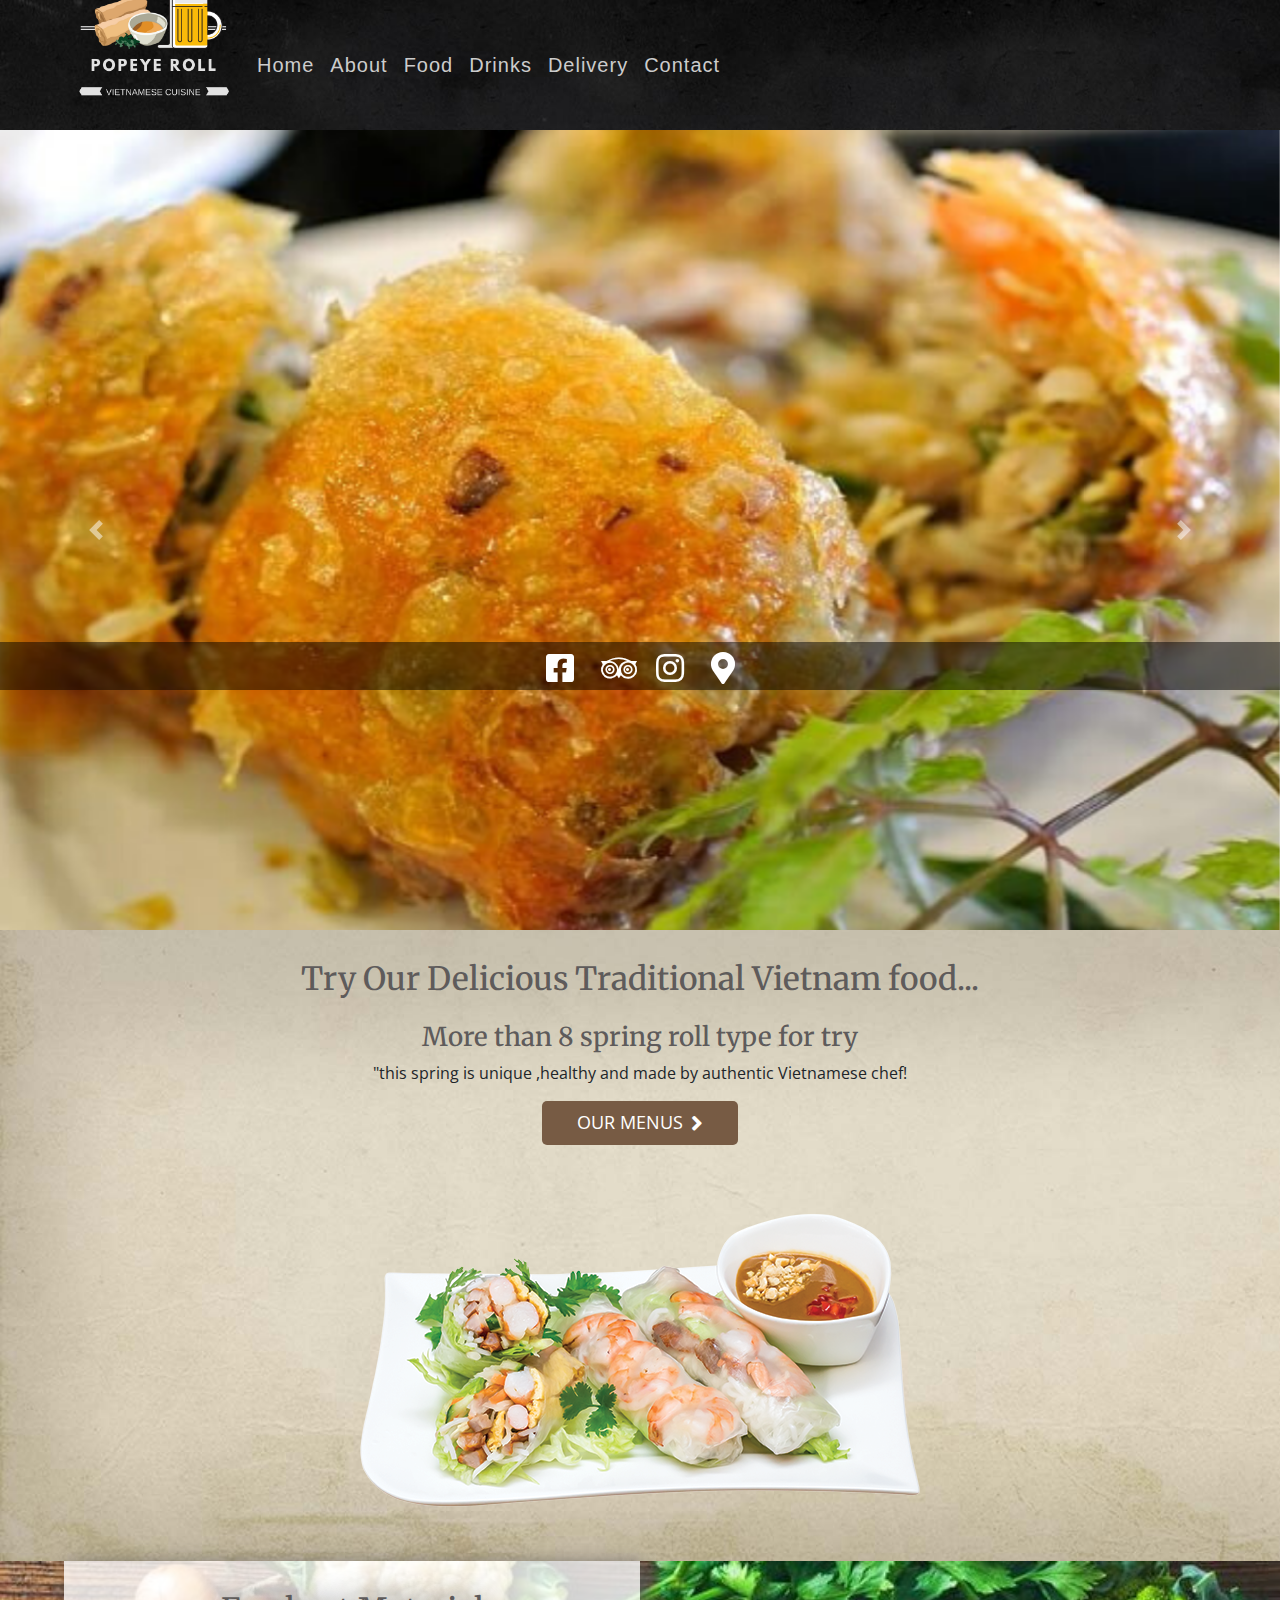
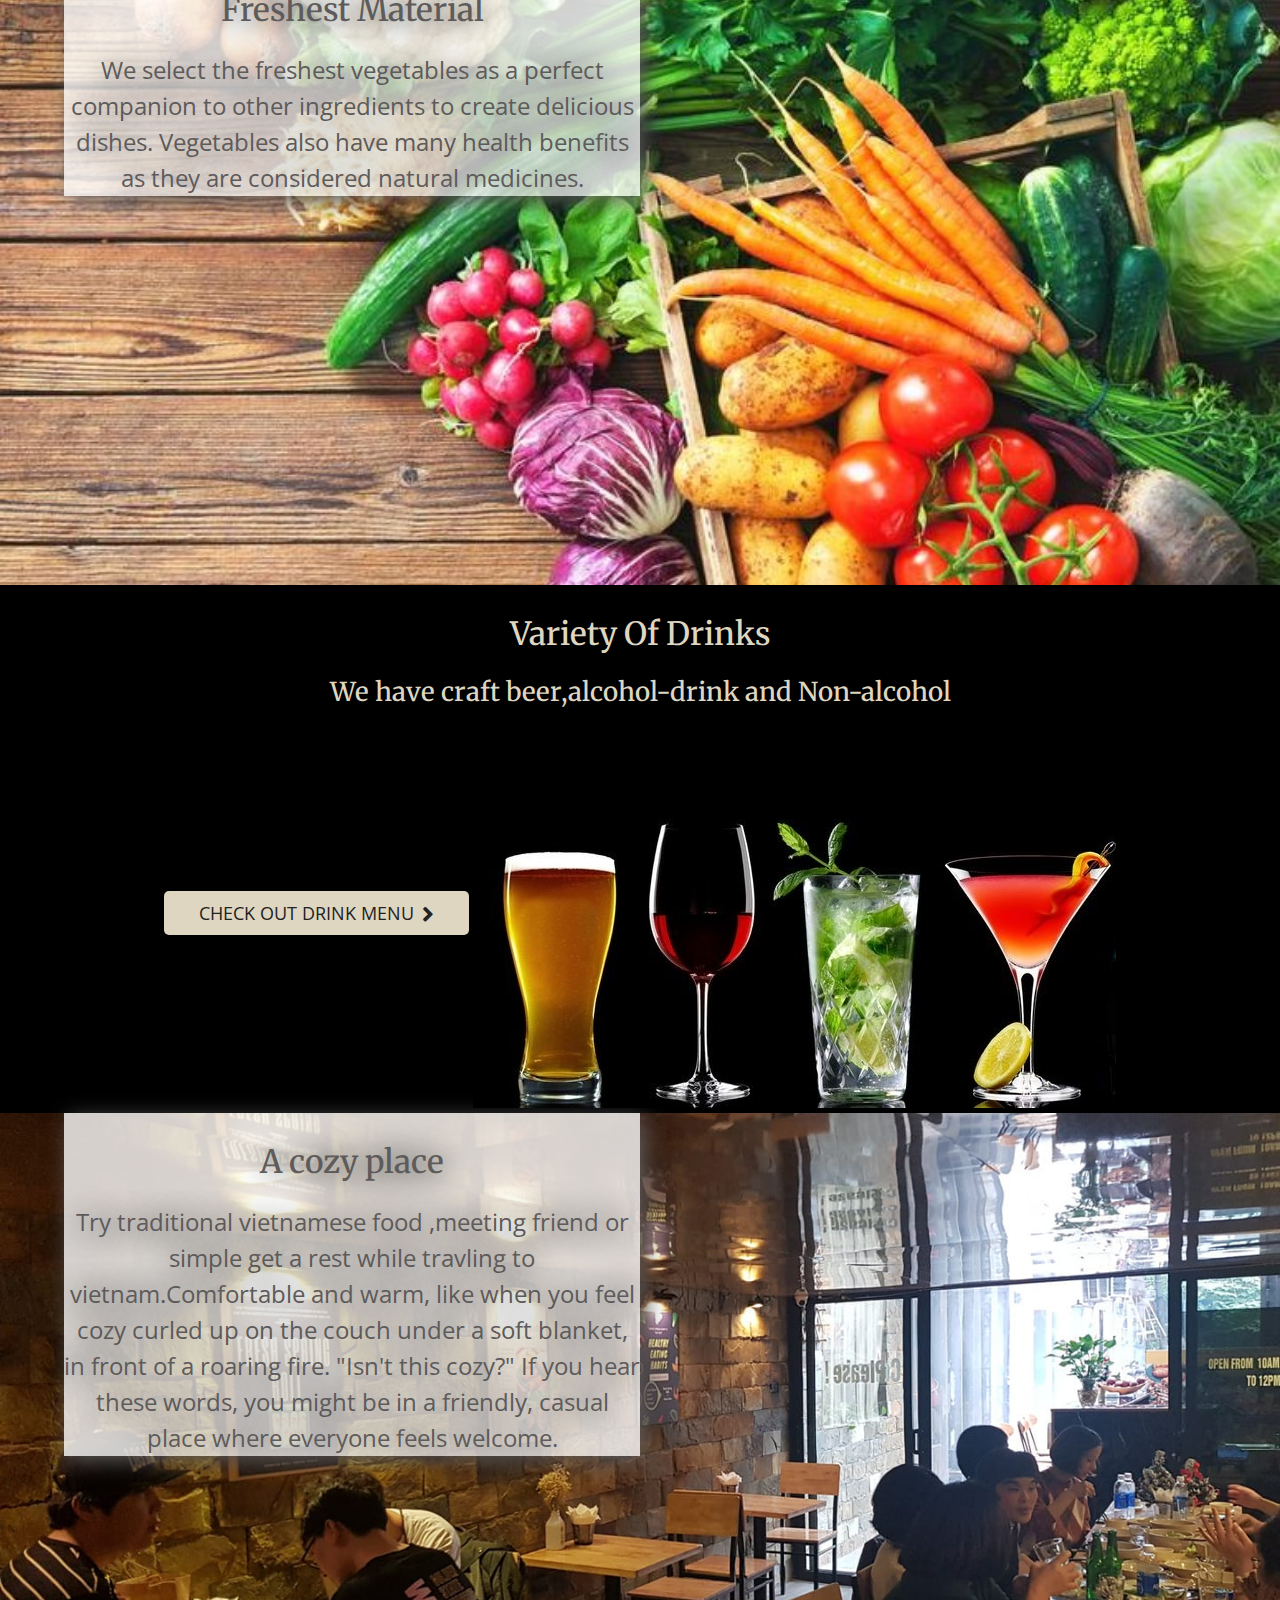
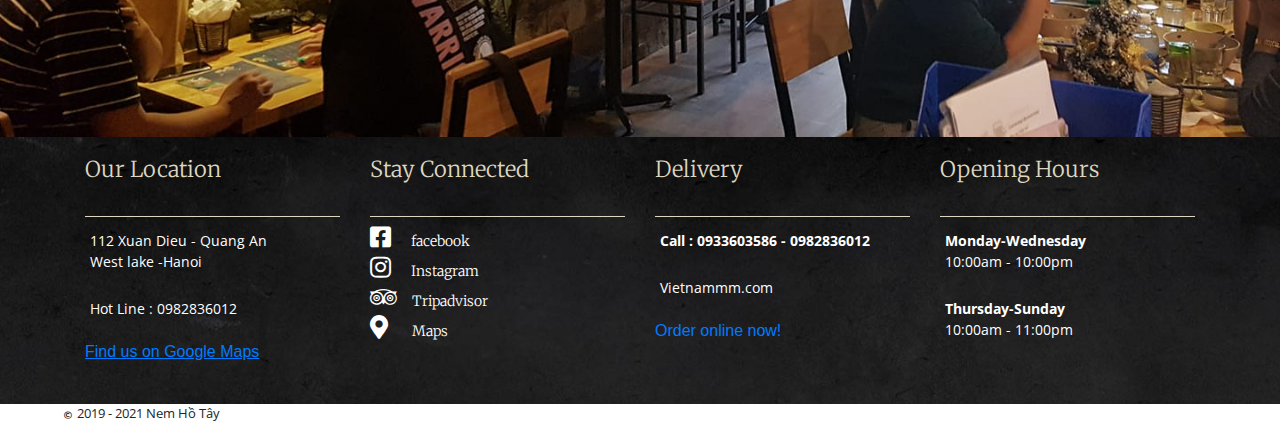
<file: index.html>
<!-- DOCTYPE html-->
<html lang="en">
<head>
	<meta name="google-site-verification" content="MWLO69fw_hc2rdhqlK9xOk3AWSSnJpnC4O8jDIyH-9U">
	<title>Popeye Roll Vietnam</title>
    <meta name="google-site-verification" content="MWLO69fw_hc2rdhqlK9xOk3AWSSnJpnC4O8jDIyH-9U">
    <link rel="icon" href="favicon.ico" type="image/x-icon">
    <link href="style/css/all.css" rel="stylesheet" type="text/css">
    <meta charset="utf-8">
    <link href="https://fonts.googleapis.com/css?family=Merriweather&display=swap" rel="stylesheet">
    <link href="https://fonts.googleapis.com/css?family=Open+Sans&display=swap" rel="stylesheet">
    <meta name="viewport" content="width=device-width, initial-scale=1, shrink-to-fit=no">
    <link href="style/indexstyle.css" type="text/css" rel="stylesheet">
    <link href="https://stackpath.bootstrapcdn.com/font-awesome/4.7.0/css/font-awesome.min.css" rel="stylesheet" integrity="sha384-wvfXpqpZZVQGK6TAh5PVlGOfQNHSoD2xbE+QkPxCAFlNEevoEH3Sl0sibVcOQVnN" crossorigin="anonymous">
    <link rel="stylesheet" href="https://stackpath.bootstrapcdn.com/bootstrap/4.3.1/css/bootstrap.min.css" integrity="sha384-ggOyR0iXCbMQv3Xipma34MD+dH/1fQ784/j6cY/iJTQUOhcWr7x9JvoRxT2MZw1T" crossorigin="anonymous">
    
</head>   
<body>
    <!-- Navigation -->  
<nav class="navbar navbar-expand-md navbar-light bg-light sticky-top">
    <div class="container-fluid navbarcontent">
        <a  class = "navbar-branch mx-auto" href="#">
            <img src ="image/logo/lon.png" height ="150" >
        </a>
        <button class="navbar-toggler" type="button" data-toggle="collapse" data-target="#navbarTogglerDemo02" aria-controls="navbarTogglerDemo02" aria-    expanded="false" aria-label="Toggle navigation">
        <span class="navbar-toggler-icon my-toggler"></span>
        </button>
        <div class="collapse navbar-collapse" id="navbarTogglerDemo02">
    <ul class="navbar-nav mr-auto mt-2 mt-lg-0">
      <li class="nav-item active">
        <a class="nav-link" href="index.html">Home<span class="sr-only">(current)</span></a>
      </li>
        
      <li class="nav-item">
        <a class="nav-link" href="about.html">About</a>
      </li>
        
      <li class="nav-item">
        <a class="nav-link" href="foodmenu.html" >Food</a>
      </li>
        
      <li class="nav-item">
            <a class="nav-link" href="drinkmenu.html" >Drinks</a>
      </li>
        
        <li class="nav-item">
            <a class="nav-link" href="delivery.html">Delivery</a>
        </li>
        
        <li class="nav-item">
            <a class="nav-link" href="contact.html">Contact</a>
        </li>
        
    </ul>
  </div>
    </div>
    <!-- colapse menu -->
    
</nav>  
<div id="carouselBanner" class="carousel slide" data-ride="carousel">
  
  <div class="carousel-inner" >
    <div class="carousel-item active" data-interval="3000">
      <img src="image/banner/2.png" class="d-block w-100 " alt="...">
      <div class="carousel-caption">
      </div>
    </div>
      
    <div class="carousel-item" data-interval="3000">
      <img src="image/banner/1.png" class="d-block w-100" alt="...">
      <div class="carousel-caption">
      </div>
    </div>
      
    <div class="carousel-item" data-interval="3000">
      <img src="image/banner/3.png" class="d-block w-100" alt="...">
      <div class="carousel-caption">
      </div>
    </div>  
      
    <div id="socialcontact">
        <div class="icon">
            <a href ="https://www.facebook.com/PopeyeRoll.112XuanDieu/"><i class="fab fa-facebook-square " style="font-size: 2em;"></i></a>
            <a href ="https://www.tripadvisor.com/Restaurant_Review-g293924-d19501771-Reviews-Popeye_Roll-Hanoi.html?m=19905"> <i class="fab fa-tripadvisor" style="font-size: 2em;"></i></a>
            <a href ="https://www.instagram.com/popeyerollvn/"> <i class="fab fa-instagram" style="font-size: 2em;"></i></a>
            <a href ="https://www.google.com/maps/place/Popeye+Roll+Vietnam+-+Vietnamese+cuisine/@21.0140435,105.8353603,12.25z/data=!4m12!1m6!3m5!1s0x3135abc3d44eacdf:0x5c812feb0c83770f!2sPopeye+Roll+Vietnam+-+Vietnamese+cuisine!8m2!3d21.0628319!4d105.8295088!3m4!1s0x3135abc3d44eacdf:0x5c812feb0c83770f!8m2!3d21.0628319!4d105.8295088?hl=vi-VN">  <i class="fas fa-map-marker-alt" style="font-size: 2em;"></i></a>
        </div>
</div>  
  </div>
    
  <a class="carousel-control-prev" href="#carouselBanner" role="button" data-slide="prev">
    <span class="carousel-control-prev-icon" aria-hidden="true"></span>
    <span class="sr-only">Previous</span>
  </a>
  <a class="carousel-control-next" href="#carouselBanner" role="button" data-slide="next">
    <span class="carousel-control-next-icon" aria-hidden="true"></span>
    <span class="sr-only">Next</span>
  </a>
    
</div>
    <!-- Jumbotron -->
<div class ="menu">
    
    <div class ="menu-content">
        <h2 class="colordark">Try Our Delicious Traditional Vietnam food...</h2>
        <div class ="block-text">
            <h3 class="colordark">More than 8 spring roll type for try</h3>
            <p>"this spring is unique ,healthy and made by authentic Vietnamese chef!</p>
            <p>
                <a href ="foodmenu.html" class="menubutton">OUR MENUS<i class="fas fa-angle-right fa-lg ml-2"></i></a>
            </p>
        </div>
            <img src="image/food/3.png" class="img-fluid" alt="Responsive image">
        </div>
     
</div>   
<div class ="freshveg">
    <div class="freshveg-content">
    <div class="content-box veg">
        <h2>Freshest Material</h2>
        <p>We select the freshest vegetables as a perfect companion to other ingredients to create delicious dishes. Vegetables also have many health benefits as they are considered natural medicines.</p>
    </div>
    </div>
</div>   
<div class ="bar">
<div class="bar-content">
        <h2>Variety Of Drinks</h2>
        <h3>We have craft beer,alcohol-drink and Non-alcohol</h3>
        <p></p>
    <a href="drinkmenu.html" class="drinkbutton">Check Out Drink Menu<i class="fas fa-angle-right fa-lg ml-2"></i></a>
        <img src="image/drink/c1540987169.jpg" class="img-fluid" alt="Responsive image" >
    </div>
</div>
<div class ="cozy">
    <div class="cozy-content">
        <div class="content-box">
            <h2>A cozy place </h2>
            <p>Try traditional vietnamese food ,meeting friend or simple get a rest while travling to vietnam.Comfortable and warm, like when you feel cozy curled up on the couch under a soft blanket, in front of a roaring fire. "Isn't this cozy?" If you hear these words, you might be in a friendly, casual place where everyone feels welcome.</p>
        </div>
    </div>
</div>     
    <!--footer -->
<footer>
<div class="container">
  <div class="row">
    <div class="col">
        <h4>Our Location</h4>
        <p>112 Xuan Dieu - Quang An <br> West lake -Hanoi</p>
        <p>Hot Line : 0982836012</p>
        
        <a href ="https://www.google.com/maps/place/Popeye+Roll+Vietnam+-+Vietnamese+cuisine/@21.0140435,105.8353603,12.25z/data=!4m12!1m6!3m5!1s0x3135abc3d44eacdf:0x5c812feb0c83770f!2sPopeye+Roll+Vietnam+-+Vietnamese+cuisine!8m2!3d21.0628319!4d105.8295088!3m4!1s0x3135abc3d44eacdf:0x5c812feb0c83770f!8m2!3d21.0628319!4d105.8295088?hl=vi-VN" class="link">Find us on Google Maps</a>
    </div>
      
    <div class="col">
        <h4>Stay Connected</h4>
        
        <div class="icon">
        
            <a href="https://www.facebook.com/PopeyeRoll.112XuanDieu/"><i class="fab fa-facebook-square" style="font-size: 1em;"><span style="font-size: 14px;margin-left: 20px;">facebook</span></i></a>
            <a href="https://www.instagram.com/popeyerollvn/"><i class="fab fa-instagram" style="font-size: 1em;"><span style="font-size: 14px;margin-left: 20px;">Instagram</span></i></a>
            <a href="https://www.tripadvisor.com/Restaurant_Review-g293924-d19501771-Reviews-Popeye_Roll-Hanoi.html?m=19905"><i class="fab fa-tripadvisor" style="font-size: 1em;"><span style="font-size: 14px;margin-left: 15px;">Tripadvisor</span></i></a>
            <a href="https://www.google.com/maps/place/Popeye+Roll+Vietnam+-+Roll+'n+Beer/@21.0628104,105.8294724,15z/data=!4m2!3m1!1s0x0:0x5c812feb0c83770f?sa=X&ved=2ahUKEwipxaTG9P_lAhXpy4sBHWBMCgsQ_BIwF3oECBwQCA"><i class="fas fa-map-marker-alt" style="font-size: 1em;"><span style="font-size: 14px;margin-left: 24px;">Maps</span></i></a>
            
           
        </div>

    </div>
    <div class="col delivery">
        <h4>Delivery</h4>
        <p>
            <strong>Call : 0933603586 - 0982836012</strong>
        </p>
        <p>Vietnammm.com</p>
        <a href="http://www.vietnammm.com/popeye-rolls-beers">  Order online now!</a>
        
    </div>  
    <div class="col">
        <h4>Opening Hours</h4>
        <p>
            <strong>Monday-Wednesday</strong>
            <br>
            10:00am - 10:00pm
            <br>
        </p>
        <p>
            <strong>Thursday-Sunday</strong>
            <br>
            10:00am - 11:00pm
            <br>
        </p>
    </div>
      
    
  </div>
</div>
</footer>  
    <!-- copyright--> 
<div class="fluid-container copyright">
    <div class="copyright-content">
        <P><small><i class="far fa-copyright" style="font-size: 0.6em;margin-right: 5px"></i>2019 - 2021 Nem Hồ Tây </small></P>
    </div>
</div>  
</body>
<script src="https://code.jquery.com/jquery-3.3.1.slim.min.js" integrity="sha384-q8i/X+965DzO0rT7abK41JStQIAqVgRVzpbzo5smXKp4YfRvH+8abtTE1Pi6jizo" crossorigin="anonymous"></script>
<script src="https://cdnjs.cloudflare.com/ajax/libs/popper.js/1.14.7/umd/popper.min.js" integrity="sha384-UO2eT0CpHqdSJQ6hJty5KVphtPhzWj9WO1clHTMGa3JDZwrnQq4sF86dIHNDz0W1" crossorigin="anonymous"></script>
<script src="https://stackpath.bootstrapcdn.com/bootstrap/4.3.1/js/bootstrap.min.js" integrity="sha384-JjSmVgyd0p3pXB1rRibZUAYoIIy6OrQ6VrjIEaFf/nJGzIxFDsf4x0xIM+B07jRM" crossorigin="anonymous"></script>
</html>
</file>
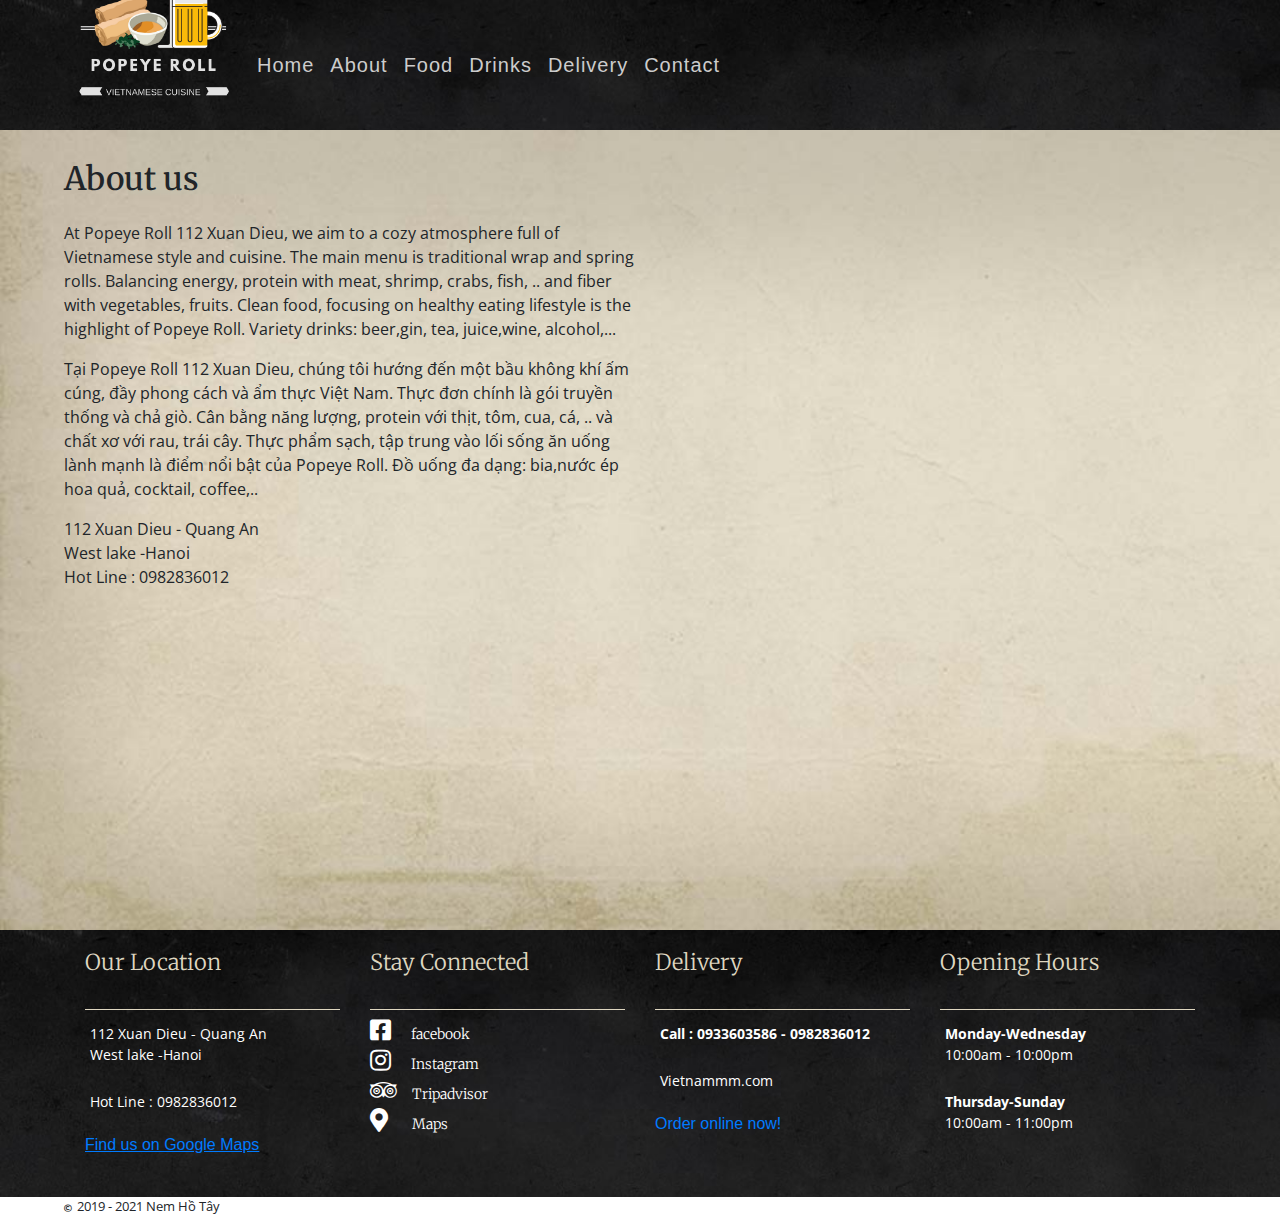
<file: about.html>
<!-- DOCTYPE html-->
<html lang="en">
<head>
	<meta name="google-site-verification" content="MWLO69fw_hc2rdhqlK9xOk3AWSSnJpnC4O8jDIyH-9U">
	<meta name="google-site-verification" content="MWLO69fw_hc2rdhqlK9xOk3AWSSnJpnC4O8jDIyH-9U" />
	<title>Popeye Roll Vietnam</title>
    <link rel="icon" href="favicon.ico" type="image/x-icon">
    <link href="style/css/all.css" rel="stylesheet" type="text/css">
    <meta charset="utf-8">
    <link href="https://fonts.googleapis.com/css?family=Merriweather&display=swap" rel="stylesheet">
    <link href="https://fonts.googleapis.com/css?family=Open+Sans&display=swap" rel="stylesheet">
    <meta name="viewport" content="width=device-width, initial-scale=1, shrink-to-fit=no">
    <link href="style/about.css" type="text/css" rel="stylesheet">
    <link href="https://stackpath.bootstrapcdn.com/font-awesome/4.7.0/css/font-awesome.min.css" rel="stylesheet" integrity="sha384-wvfXpqpZZVQGK6TAh5PVlGOfQNHSoD2xbE+QkPxCAFlNEevoEH3Sl0sibVcOQVnN" crossorigin="anonymous">
    <link rel="stylesheet" href="https://stackpath.bootstrapcdn.com/bootstrap/4.3.1/css/bootstrap.min.css" integrity="sha384-ggOyR0iXCbMQv3Xipma34MD+dH/1fQ784/j6cY/iJTQUOhcWr7x9JvoRxT2MZw1T" crossorigin="anonymous">
    
</head>   
<body>
       <!-- Navigation -->  
<nav class="navbar navbar-expand-md navbar-light bg-light sticky-top">
    <div class="container-fluid navbarcontent">
        <a  class = "navbar-branch mx-auto" href="#">
            <img src ="image/logo/lon.png" height ="150" >
        </a>
        <button class="navbar-toggler" type="button" data-toggle="collapse" data-target="#navbarTogglerDemo02" aria-controls="navbarTogglerDemo02" aria-    expanded="false" aria-label="Toggle navigation">
        <span class="navbar-toggler-icon my-toggler"></span>
        </button>
        <div class="collapse navbar-collapse" id="navbarTogglerDemo02">
    <ul class="navbar-nav mr-auto mt-2 mt-lg-0">
      <li class="nav-item active">
        <a class="nav-link" href="index.html">Home<span class="sr-only">(current)</span></a>
      </li>
        
      <li class="nav-item">
        <a class="nav-link" href="about.html">About</a>
      </li>
        
      <li class="nav-item">
        <a class="nav-link" href="foodmenu.html" >Food</a>
      </li>
        
      <li class="nav-item">
            <a class="nav-link" href="drinkmenu.html" >Drinks</a>
      </li>
        
        <li class="nav-item">
            <a class="nav-link" href="delivery.html">Delivery</a>
        </li>
        
        <li class="nav-item">
            <a class="nav-link" href="contact.html">Contact</a>
        </li>
        
    </ul>
  </div>
    </div>
    <!-- colapse menu -->
    
</nav> 

    <!-- about-->
    <div class="page">
        
        <div class="page-content">
            <h2>About us</h2>
            <p>At Popeye Roll 112 Xuan Dieu, we aim to a cozy atmosphere full of Vietnamese style and cuisine. The main menu is traditional wrap and spring rolls. Balancing energy, protein with meat, shrimp, crabs, fish, .. and fiber with vegetables, fruits. Clean food, focusing on healthy eating lifestyle is the highlight of Popeye Roll. Variety drinks: beer,gin, tea, juice,wine, alcohol,...</p>
        
<p>Tại Popeye Roll 112 Xuan Dieu, chúng tôi hướng đến một bầu không khí ấm cúng, đầy phong cách và ẩm thực Việt Nam. Thực đơn chính là gói truyền thống và chả giò. Cân bằng năng lượng, protein với thịt, tôm, cua, cá, .. và chất xơ với rau, trái cây. Thực phẩm sạch, tập trung vào lối sống ăn uống lành mạnh là điểm nổi bật của Popeye Roll. Đồ uống đa dạng: bia,nước ép hoa quả, cocktail, coffee,..</p>
            <p>112 Xuan Dieu - Quang An<br>
West lake -Hanoi<br>

Hot Line : 0982836012</p>
            
        </div>
    </div>
    
    
    
    
    
    
    
    
    
    
    
    <!--footer -->
<footer>
<div class="container">
  <div class="row">
    <div class="col">
        <h4>Our Location</h4>
        <p>112 Xuan Dieu - Quang An <br> West lake -Hanoi</p>
        <p>Hot Line : 0982836012</p>
        
        <a href ="https://www.google.com/maps/place/Popeye+Roll+Vietnam+-+Vietnamese+cuisine/@21.0140435,105.8353603,12.25z/data=!4m12!1m6!3m5!1s0x3135abc3d44eacdf:0x5c812feb0c83770f!2sPopeye+Roll+Vietnam+-+Vietnamese+cuisine!8m2!3d21.0628319!4d105.8295088!3m4!1s0x3135abc3d44eacdf:0x5c812feb0c83770f!8m2!3d21.0628319!4d105.8295088?hl=vi-VN" class="link">Find us on Google Maps</a>
    </div>
      
    <div class="col">
        <h4>Stay Connected</h4>
        
        <div class="icon">
        
            <a href="https://www.facebook.com/PopeyeRoll.112XuanDieu/"><i class="fab fa-facebook-square" style="font-size: 1em;"><span style="font-size: 14px;margin-left: 20px;">facebook</span></i></a>
            <a href="https://www.instagram.com/popeyerollvn/"><i class="fab fa-instagram" style="font-size: 1em;"><span style="font-size: 14px;margin-left: 20px;">Instagram</span></i></a>
            <a href="https://www.tripadvisor.com/Restaurant_Review-g293924-d19501771-Reviews-Popeye_Roll-Hanoi.html?m=19905"><i class="fab fa-tripadvisor" style="font-size: 1em;"><span style="font-size: 14px;margin-left: 15px;">Tripadvisor</span></i></a>
            <a href="https://www.google.com/maps/place/Popeye+Roll+Vietnam+-+Roll+'n+Beer/@21.0628104,105.8294724,15z/data=!4m2!3m1!1s0x0:0x5c812feb0c83770f?sa=X&ved=2ahUKEwipxaTG9P_lAhXpy4sBHWBMCgsQ_BIwF3oECBwQCA"><i class="fas fa-map-marker-alt" style="font-size: 1em;"><span style="font-size: 14px;margin-left: 24px;">Maps</span></i></a>
            
           
        </div>

    </div>
    <div class="col delivery">
        <h4>Delivery</h4>
        <p>
            <strong>Call : 0933603586 - 0982836012</strong>
        </p>
        <p>Vietnammm.com</p>
        <a href="http://www.vietnammm.com/popeye-rolls-beers">  Order online now!</a>
        
    </div>  
    <div class="col">
        <h4>Opening Hours</h4>
        <p>
            <strong>Monday-Wednesday</strong>
            <br>
            10:00am - 10:00pm
            <br>
        </p>
        <p>
            <strong>Thursday-Sunday</strong>
            <br>
            10:00am - 11:00pm
            <br>
        </p>
    </div>
      
    
  </div>
</div>
</footer>  
    <!-- copyright--> 
<div class="fluid-container copyright">
    <div class="copyright-content">
        <P><small><i class="far fa-copyright" style="font-size: 0.6em;margin-right: 5px"></i>2019 - 2021 Nem Hồ Tây </small></P>
    </div>
</div>  
</body>
<script src="https://code.jquery.com/jquery-3.3.1.slim.min.js" integrity="sha384-q8i/X+965DzO0rT7abK41JStQIAqVgRVzpbzo5smXKp4YfRvH+8abtTE1Pi6jizo" crossorigin="anonymous"></script>
<script src="https://cdnjs.cloudflare.com/ajax/libs/popper.js/1.14.7/umd/popper.min.js" integrity="sha384-UO2eT0CpHqdSJQ6hJty5KVphtPhzWj9WO1clHTMGa3JDZwrnQq4sF86dIHNDz0W1" crossorigin="anonymous"></script>
<script src="https://stackpath.bootstrapcdn.com/bootstrap/4.3.1/js/bootstrap.min.js" integrity="sha384-JjSmVgyd0p3pXB1rRibZUAYoIIy6OrQ6VrjIEaFf/nJGzIxFDsf4x0xIM+B07jRM" crossorigin="anonymous"></script>
</html>
</file>
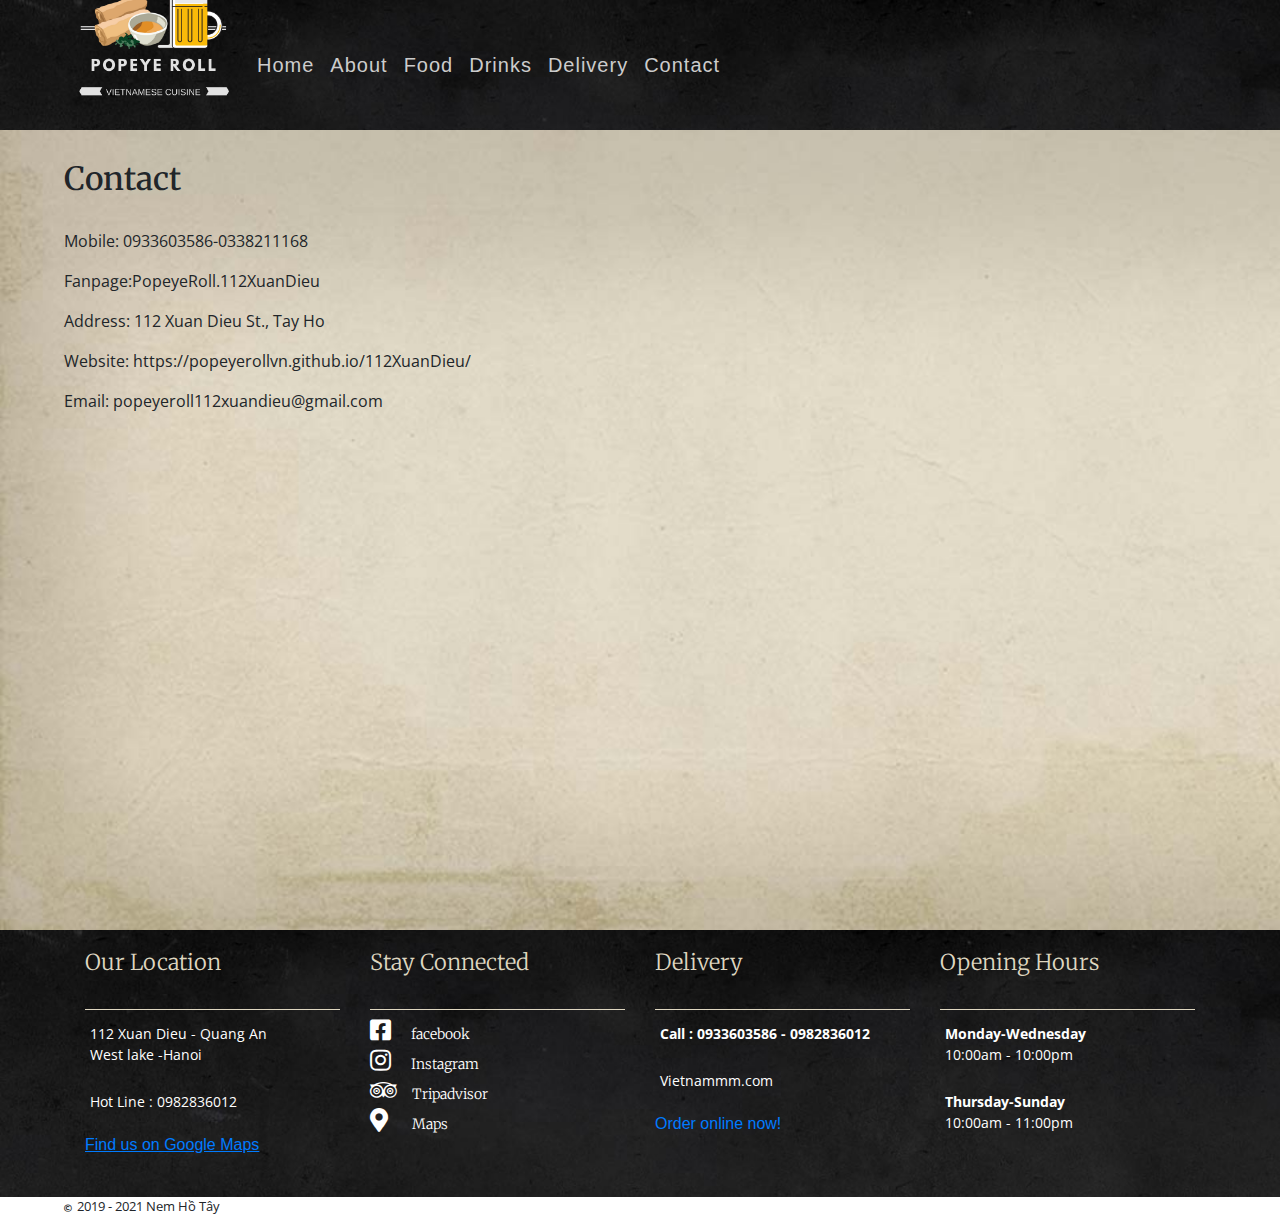
<file: contact.html>
<!-- DOCTYPE html-->
<html lang="en">
<head>
	<meta name="google-site-verification" content="MWLO69fw_hc2rdhqlK9xOk3AWSSnJpnC4O8jDIyH-9U">
	<title>Popeye Roll Vietnam</title>
    <link rel="icon" href="favicon.ico" type="image/x-icon">
    <link href="style/css/all.css" rel="stylesheet" type="text/css">
    <meta charset="utf-8">
    <link href="https://fonts.googleapis.com/css?family=Merriweather&display=swap" rel="stylesheet">
    <link href="https://fonts.googleapis.com/css?family=Open+Sans&display=swap" rel="stylesheet">
    <meta name="viewport" content="width=device-width, initial-scale=1, shrink-to-fit=no">
    <link href="style/about.css" type="text/css" rel="stylesheet">
    <link href="https://stackpath.bootstrapcdn.com/font-awesome/4.7.0/css/font-awesome.min.css" rel="stylesheet" integrity="sha384-wvfXpqpZZVQGK6TAh5PVlGOfQNHSoD2xbE+QkPxCAFlNEevoEH3Sl0sibVcOQVnN" crossorigin="anonymous">
    <link rel="stylesheet" href="https://stackpath.bootstrapcdn.com/bootstrap/4.3.1/css/bootstrap.min.css" integrity="sha384-ggOyR0iXCbMQv3Xipma34MD+dH/1fQ784/j6cY/iJTQUOhcWr7x9JvoRxT2MZw1T" crossorigin="anonymous">
    
</head>   
<body>
       <!-- Navigation -->  
<nav class="navbar navbar-expand-md navbar-light bg-light sticky-top">
    <div class="container-fluid navbarcontent">
        <a  class = "navbar-branch mx-auto" href="#">
            <img src ="image/logo/lon.png" height ="150" >
        </a>
        <button class="navbar-toggler" type="button" data-toggle="collapse" data-target="#navbarTogglerDemo02" aria-controls="navbarTogglerDemo02" aria-    expanded="false" aria-label="Toggle navigation">
        <span class="navbar-toggler-icon my-toggler"></span>
        </button>
        <div class="collapse navbar-collapse" id="navbarTogglerDemo02">
    <ul class="navbar-nav mr-auto mt-2 mt-lg-0">
      <li class="nav-item active">
        <a class="nav-link" href="index.html">Home<span class="sr-only">(current)</span></a>
      </li>
        
      <li class="nav-item">
        <a class="nav-link" href="about.html">About</a>
      </li>
        
      <li class="nav-item">
        <a class="nav-link" href="foodmenu.html" >Food</a>
      </li>
        
      <li class="nav-item">
            <a class="nav-link" href="drinkmenu.html" >Drinks</a>
      </li>
        
        <li class="nav-item">
            <a class="nav-link" href="delivery.html">Delivery</a>
        </li>
        
        <li class="nav-item">
            <a class="nav-link" href="contact.html">Contact</a>
        </li>
        
    </ul>
  </div>
    </div>
    <!-- colapse menu -->
    
</nav>  

    <!-- about-->
    <div class="page">
        
        <div class="page-content">
            <h2>Contact</h2>
            <p>
            <p>Mobile: 0933603586-0338211168</p>
<p>Fanpage:PopeyeRoll.112XuanDieu
            <p>Address: 112 Xuan Dieu St., Tay Ho</p>
            <p>Website: https://popeyerollvn.github.io/112XuanDieu/</p>
<p>Email: popeyeroll112xuandieu@gmail.com</p>
            
        </div>
    </div>
    <!--footer -->
<footer>
<div class="container">
  <div class="row">
    <div class="col">
        <h4>Our Location</h4>
        <p>112 Xuan Dieu - Quang An <br> West lake -Hanoi</p>
        <p>Hot Line : 0982836012</p>
        
        <a href ="https://www.google.com/maps/place/Popeye+Roll+Vietnam+-+Vietnamese+cuisine/@21.0140435,105.8353603,12.25z/data=!4m12!1m6!3m5!1s0x3135abc3d44eacdf:0x5c812feb0c83770f!2sPopeye+Roll+Vietnam+-+Vietnamese+cuisine!8m2!3d21.0628319!4d105.8295088!3m4!1s0x3135abc3d44eacdf:0x5c812feb0c83770f!8m2!3d21.0628319!4d105.8295088?hl=vi-VN" class="link">Find us on Google Maps</a>
    </div>
      
    <div class="col">
        <h4>Stay Connected</h4>
        
        <div class="icon">
        
            <a href="https://www.facebook.com/PopeyeRoll.112XuanDieu/"><i class="fab fa-facebook-square" style="font-size: 1em;"><span style="font-size: 14px;margin-left: 20px;">facebook</span></i></a>
            <a href="https://www.instagram.com/popeyerollvn/"><i class="fab fa-instagram" style="font-size: 1em;"><span style="font-size: 14px;margin-left: 20px;">Instagram</span></i></a>
            <a href="https://www.tripadvisor.com/Restaurant_Review-g293924-d19501771-Reviews-Popeye_Roll-Hanoi.html?m=19905"><i class="fab fa-tripadvisor" style="font-size: 1em;"><span style="font-size: 14px;margin-left: 15px;">Tripadvisor</span></i></a>
            <a href="https://www.google.com/maps/place/Popeye+Roll+Vietnam+-+Roll+'n+Beer/@21.0628104,105.8294724,15z/data=!4m2!3m1!1s0x0:0x5c812feb0c83770f?sa=X&ved=2ahUKEwipxaTG9P_lAhXpy4sBHWBMCgsQ_BIwF3oECBwQCA"><i class="fas fa-map-marker-alt" style="font-size: 1em;"><span style="font-size: 14px;margin-left: 24px;">Maps</span></i></a>
            
           
        </div>

    </div>
    <div class="col delivery">
        <h4>Delivery</h4>
        <p>
            <strong>Call : 0933603586 - 0982836012</strong>
        </p>
        <p>Vietnammm.com</p>
        <a href="http://www.vietnammm.com/popeye-rolls-beers">  Order online now!</a>
        
    </div>  
    <div class="col">
        <h4>Opening Hours</h4>
        <p>
            <strong>Monday-Wednesday</strong>
            <br>
            10:00am - 10:00pm
            <br>
        </p>
        <p>
            <strong>Thursday-Sunday</strong>
            <br>
            10:00am - 11:00pm
            <br>
        </p>
    </div>
      
    
  </div>
</div>
</footer>  
    <!-- copyright--> 
<div class="fluid-container copyright">
    <div class="copyright-content">
        <P><small><i class="far fa-copyright" style="font-size: 0.6em;margin-right: 5px"></i>2019 - 2021 Nem Hồ Tây </small></P>
    </div>
</div>  
</body>
<script src="https://code.jquery.com/jquery-3.3.1.slim.min.js" integrity="sha384-q8i/X+965DzO0rT7abK41JStQIAqVgRVzpbzo5smXKp4YfRvH+8abtTE1Pi6jizo" crossorigin="anonymous"></script>
<script src="https://cdnjs.cloudflare.com/ajax/libs/popper.js/1.14.7/umd/popper.min.js" integrity="sha384-UO2eT0CpHqdSJQ6hJty5KVphtPhzWj9WO1clHTMGa3JDZwrnQq4sF86dIHNDz0W1" crossorigin="anonymous"></script>
<script src="https://stackpath.bootstrapcdn.com/bootstrap/4.3.1/js/bootstrap.min.js" integrity="sha384-JjSmVgyd0p3pXB1rRibZUAYoIIy6OrQ6VrjIEaFf/nJGzIxFDsf4x0xIM+B07jRM" crossorigin="anonymous"></script>
</html>
</file>
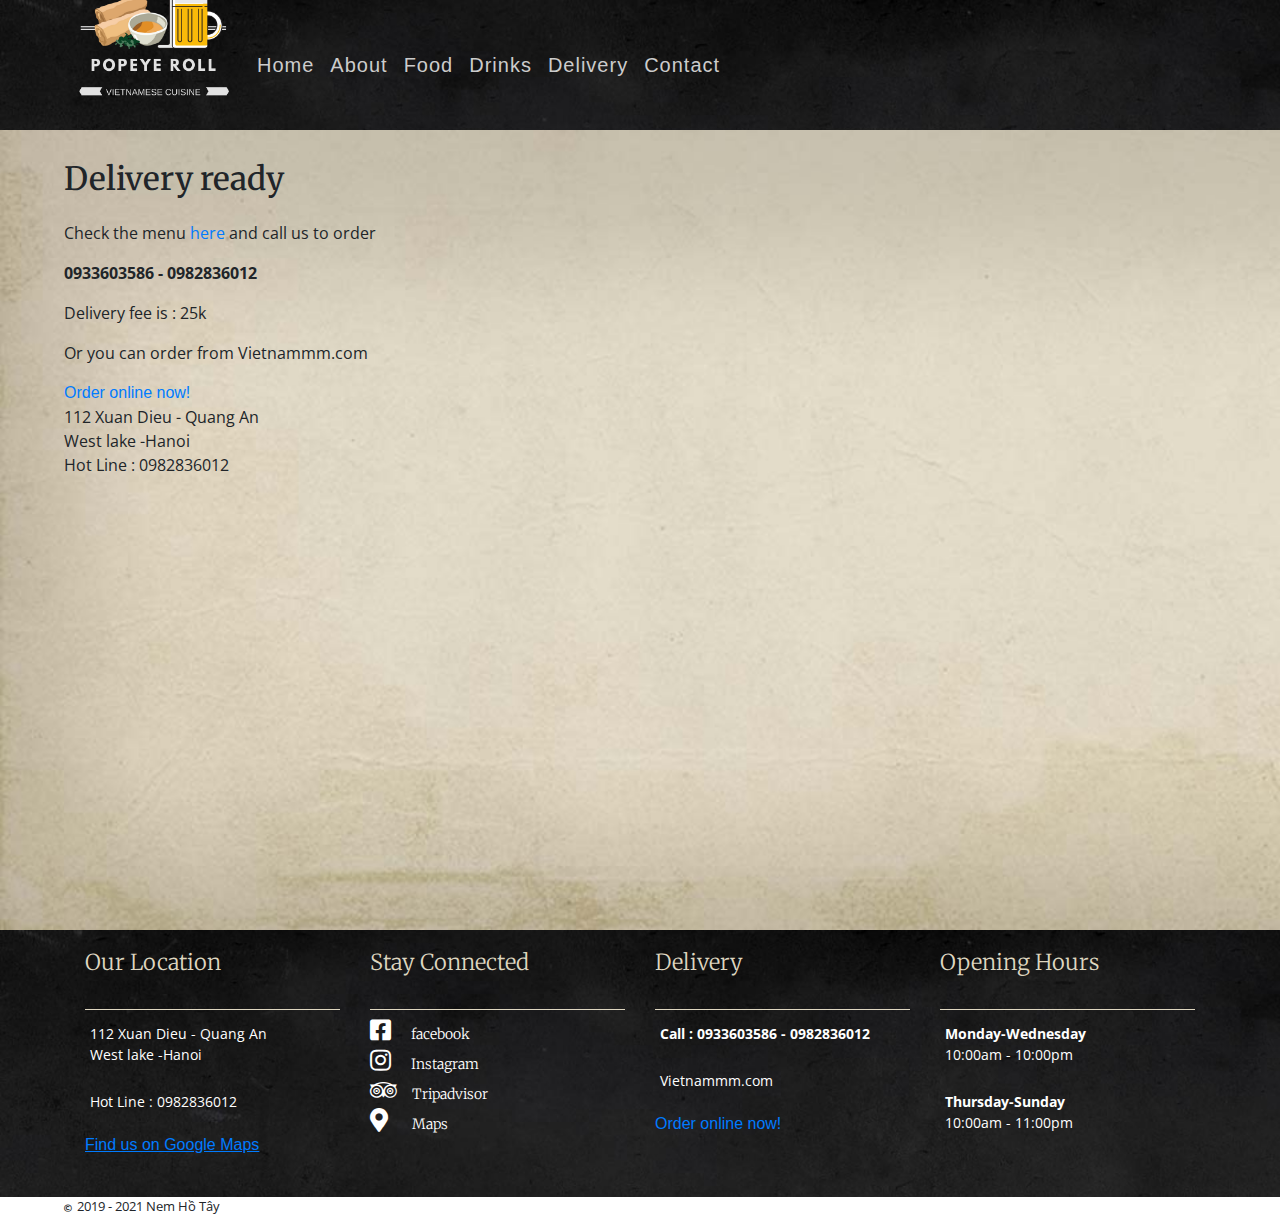
<file: delivery.html>
<!-- DOCTYPE html-->
<html lang="en">
<head>
<meta name="google-site-verification" content="MWLO69fw_hc2rdhqlK9xOk3AWSSnJpnC4O8jDIyH-9U">
	<title>Popeye Roll Vietnam</title>
    <link rel="icon" href="favicon.ico" type="image/x-icon">
    <link href="style/css/all.css" rel="stylesheet" type="text/css">
    <meta charset="utf-8">
    <link href="https://fonts.googleapis.com/css?family=Merriweather&display=swap" rel="stylesheet">
    <link href="https://fonts.googleapis.com/css?family=Open+Sans&display=swap" rel="stylesheet">
    <meta name="viewport" content="width=device-width, initial-scale=1, shrink-to-fit=no">
    <link href="style/about.css" type="text/css" rel="stylesheet">
    <link href="https://stackpath.bootstrapcdn.com/font-awesome/4.7.0/css/font-awesome.min.css" rel="stylesheet" integrity="sha384-wvfXpqpZZVQGK6TAh5PVlGOfQNHSoD2xbE+QkPxCAFlNEevoEH3Sl0sibVcOQVnN" crossorigin="anonymous">
    <link rel="stylesheet" href="https://stackpath.bootstrapcdn.com/bootstrap/4.3.1/css/bootstrap.min.css" integrity="sha384-ggOyR0iXCbMQv3Xipma34MD+dH/1fQ784/j6cY/iJTQUOhcWr7x9JvoRxT2MZw1T" crossorigin="anonymous">
    
</head>   
<body>
       <!-- Navigation -->  
<nav class="navbar navbar-expand-md navbar-light bg-light sticky-top">
    <div class="container-fluid navbarcontent">
        <a  class = "navbar-branch mx-auto" href="#">
            <img src ="image/logo/lon.png" height ="150" >
        </a>
        <button class="navbar-toggler" type="button" data-toggle="collapse" data-target="#navbarTogglerDemo02" aria-controls="navbarTogglerDemo02" aria-    expanded="false" aria-label="Toggle navigation">
        <span class="navbar-toggler-icon my-toggler"></span>
        </button>
        <div class="collapse navbar-collapse" id="navbarTogglerDemo02">
    <ul class="navbar-nav mr-auto mt-2 mt-lg-0">
      <li class="nav-item active">
        <a class="nav-link" href="index.html">Home<span class="sr-only">(current)</span></a>
      </li>
        
      <li class="nav-item">
        <a class="nav-link" href="about.html">About</a>
      </li>
        
      <li class="nav-item">
        <a class="nav-link" href="foodmenu.html" >Food</a>
      </li>
        
      <li class="nav-item">
            <a class="nav-link" href="drinkmenu.html" >Drinks</a>
      </li>
        
        <li class="nav-item">
            <a class="nav-link" href="delivery.html">Delivery</a>
        </li>
        
        <li class="nav-item">
            <a class="nav-link" href="contact.html">Contact</a>
        </li>
        
    </ul>
  </div>
    </div>
    <!-- colapse menu -->
    
</nav>  

    <!-- about-->
    <div class="page">
        
        <div class="page-content">
            <h2>Delivery ready</h2>
            <p>Check the menu <a href="foodmenu.html">here</a> and call us to order</p>
            
            <p><strong>0933603586 - 0982836012</strong></p>
            <p>Delivery fee is : 25k</p>
            <p>Or you can order from Vietnammm.com</p>
        <a href="http://www.vietnammm.com/popeye-rolls-beers">  Order online now!</a>
            <p>112 Xuan Dieu - Quang An<br>
West lake -Hanoi<br>

Hot Line : 0982836012</p>
            
        </div>
    </div>
    <!--footer -->
<footer>
<div class="container">
  <div class="row">
    <div class="col">
        <h4>Our Location</h4>
        <p>112 Xuan Dieu - Quang An <br> West lake -Hanoi</p>
        <p>Hot Line : 0982836012</p>
        
        <a href ="https://www.google.com/maps/place/Popeye+Roll+Vietnam+-+Vietnamese+cuisine/@21.0140435,105.8353603,12.25z/data=!4m12!1m6!3m5!1s0x3135abc3d44eacdf:0x5c812feb0c83770f!2sPopeye+Roll+Vietnam+-+Vietnamese+cuisine!8m2!3d21.0628319!4d105.8295088!3m4!1s0x3135abc3d44eacdf:0x5c812feb0c83770f!8m2!3d21.0628319!4d105.8295088?hl=vi-VN" class="link">Find us on Google Maps</a>
    </div>
      
    <div class="col">
        <h4>Stay Connected</h4>
        
        <div class="icon">
        
            <a href="https://www.facebook.com/PopeyeRoll.112XuanDieu/"><i class="fab fa-facebook-square" style="font-size: 1em;"><span style="font-size: 14px;margin-left: 20px;">facebook</span></i></a>
            <a href="https://www.instagram.com/popeyerollvn/"><i class="fab fa-instagram" style="font-size: 1em;"><span style="font-size: 14px;margin-left: 20px;">Instagram</span></i></a>
            <a href="https://www.tripadvisor.com/Restaurant_Review-g293924-d19501771-Reviews-Popeye_Roll-Hanoi.html?m=19905"><i class="fab fa-tripadvisor" style="font-size: 1em;"><span style="font-size: 14px;margin-left: 15px;">Tripadvisor</span></i></a>
            <a href="https://www.google.com/maps/place/Popeye+Roll+Vietnam+-+Roll+'n+Beer/@21.0628104,105.8294724,15z/data=!4m2!3m1!1s0x0:0x5c812feb0c83770f?sa=X&ved=2ahUKEwipxaTG9P_lAhXpy4sBHWBMCgsQ_BIwF3oECBwQCA"><i class="fas fa-map-marker-alt" style="font-size: 1em;"><span style="font-size: 14px;margin-left: 24px;">Maps</span></i></a>
            
           
        </div>

    </div>
    <div class="col delivery">
        <h4>Delivery</h4>
        <p>
            <strong>Call : 0933603586 - 0982836012</strong>
        </p>
        <p>Vietnammm.com</p>
        <a href="http://www.vietnammm.com/popeye-rolls-beers">  Order online now!</a>
        
    </div>  
    <div class="col">
        <h4>Opening Hours</h4>
        <p>
            <strong>Monday-Wednesday</strong>
            <br>
            10:00am - 10:00pm
            <br>
        </p>
        <p>
            <strong>Thursday-Sunday</strong>
            <br>
            10:00am - 11:00pm
            <br>
        </p>
    </div>
      
    
  </div>
</div>
</footer>  
    <!-- copyright--> 
<div class="fluid-container copyright">
    <div class="copyright-content">
        <P><small><i class="far fa-copyright" style="font-size: 0.6em;margin-right: 5px"></i>2019 - 2021 Nem Hồ Tây </small></P>
    </div>
</div>  
</body>
<script src="https://code.jquery.com/jquery-3.3.1.slim.min.js" integrity="sha384-q8i/X+965DzO0rT7abK41JStQIAqVgRVzpbzo5smXKp4YfRvH+8abtTE1Pi6jizo" crossorigin="anonymous"></script>
<script src="https://cdnjs.cloudflare.com/ajax/libs/popper.js/1.14.7/umd/popper.min.js" integrity="sha384-UO2eT0CpHqdSJQ6hJty5KVphtPhzWj9WO1clHTMGa3JDZwrnQq4sF86dIHNDz0W1" crossorigin="anonymous"></script>
<script src="https://stackpath.bootstrapcdn.com/bootstrap/4.3.1/js/bootstrap.min.js" integrity="sha384-JjSmVgyd0p3pXB1rRibZUAYoIIy6OrQ6VrjIEaFf/nJGzIxFDsf4x0xIM+B07jRM" crossorigin="anonymous"></script>
</html>
</file>
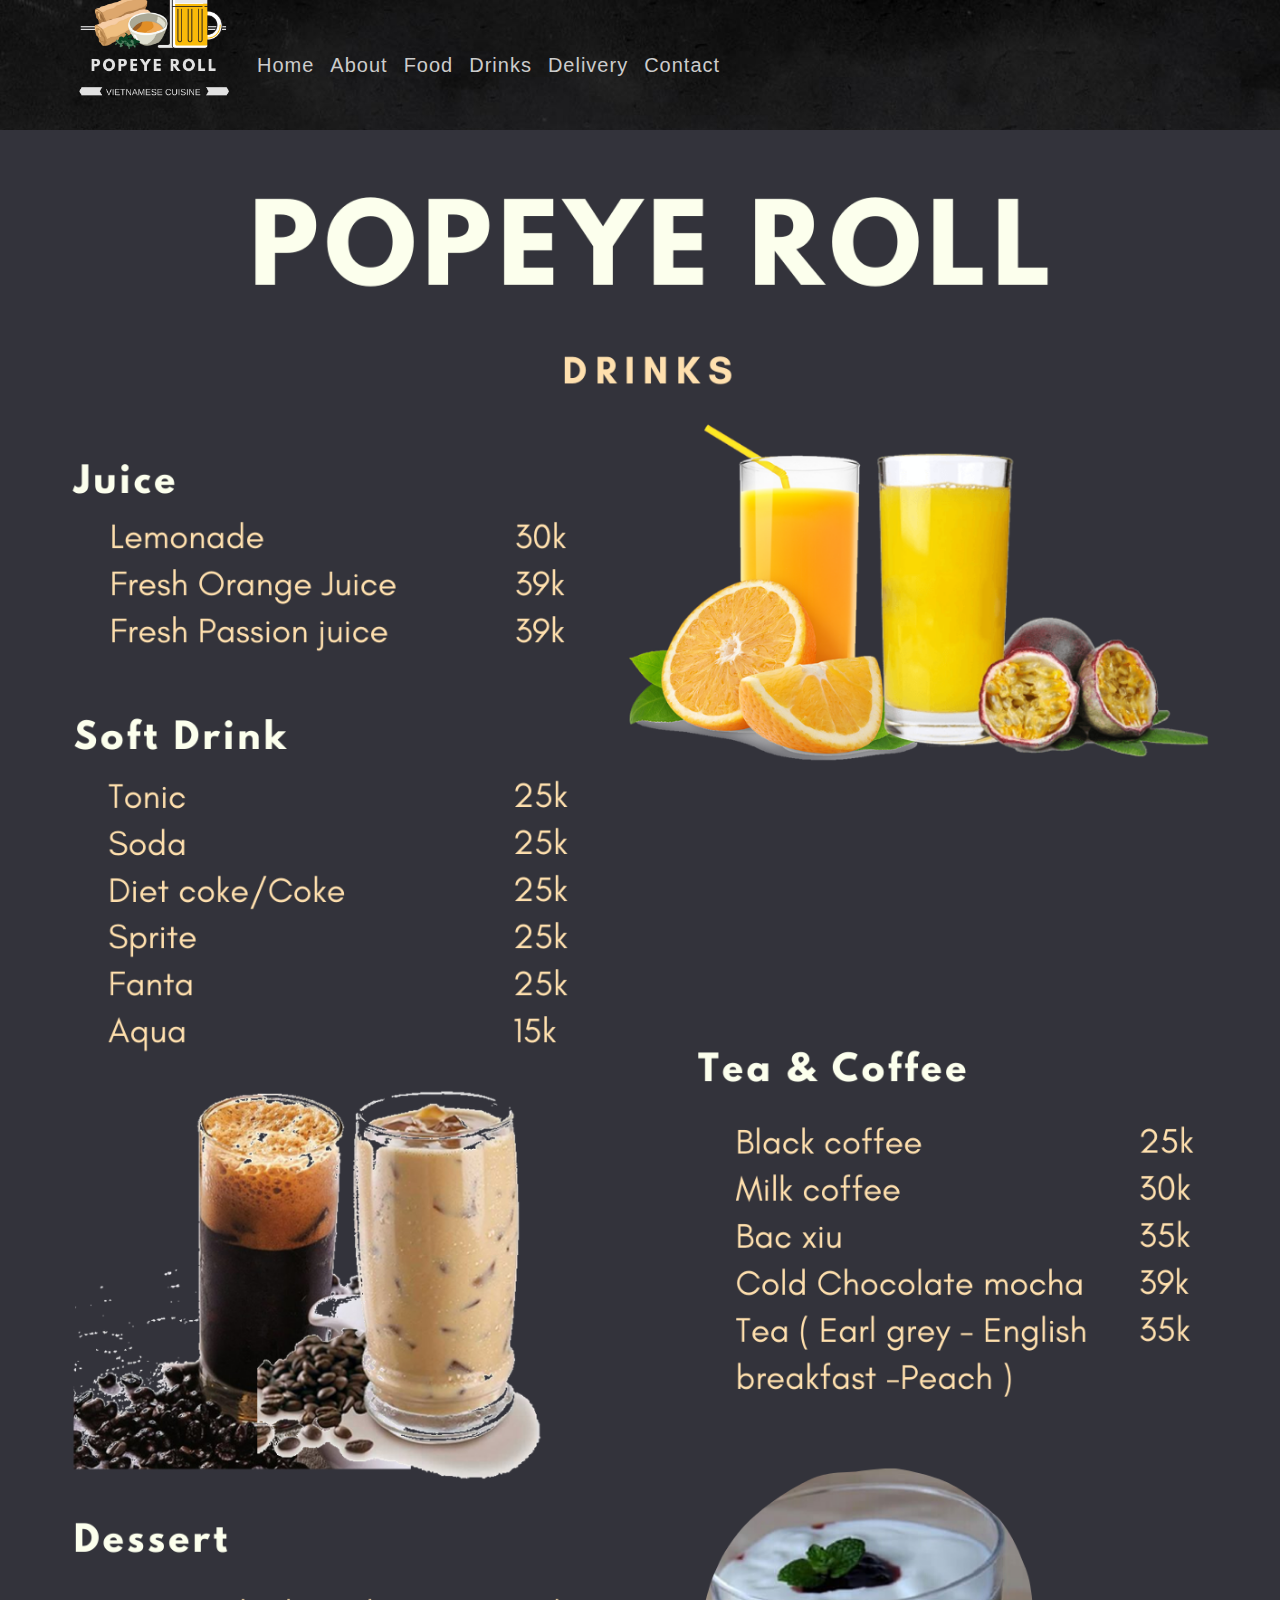
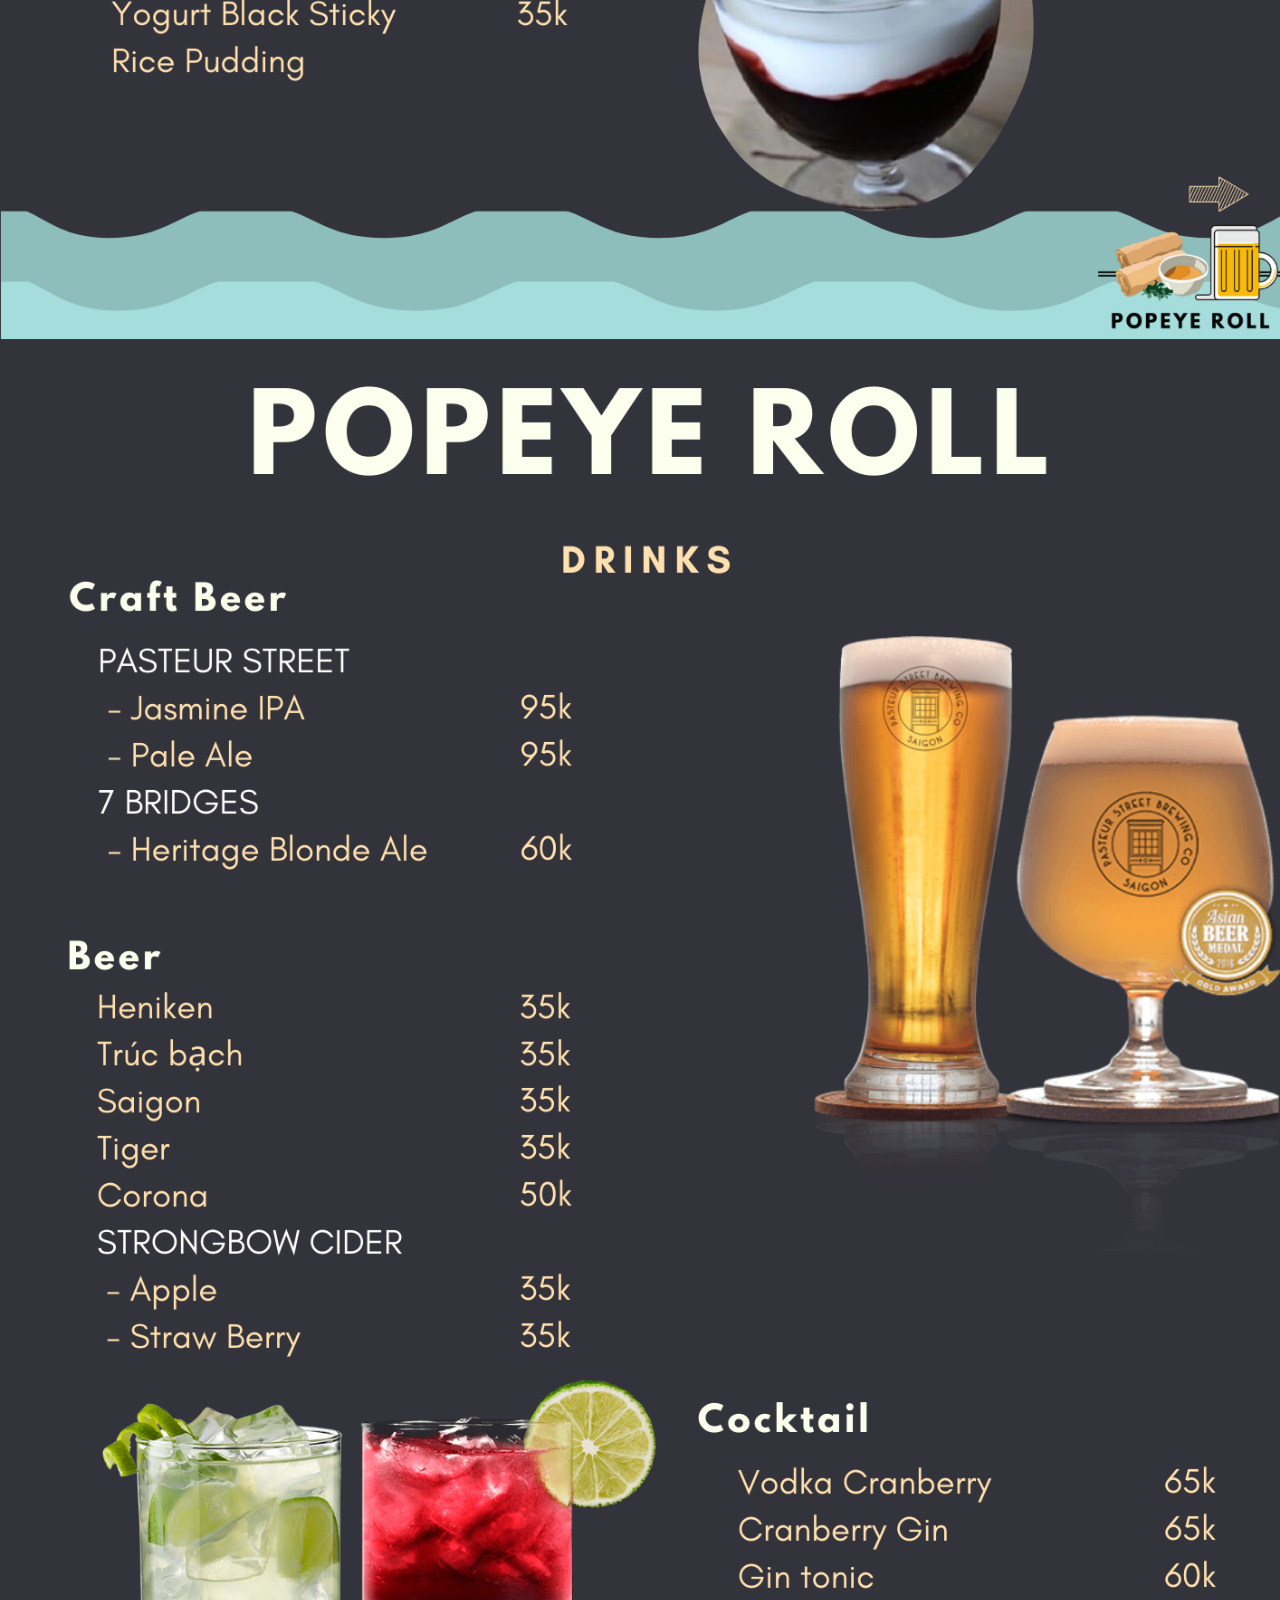
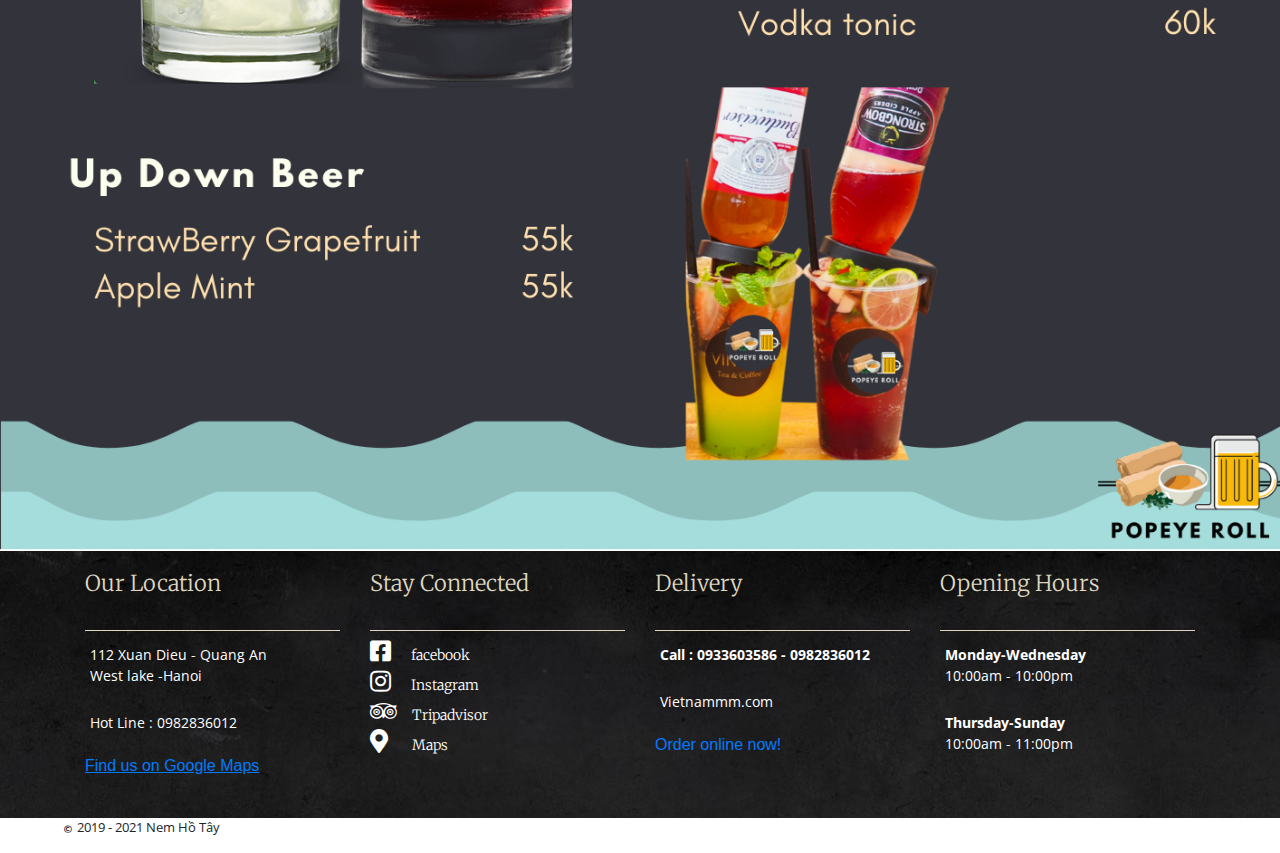
<file: drinkmenu.html>
<!-- DOCTYPE html-->
<html lang="en">
<head>
	<meta name="google-site-verification" content="MWLO69fw_hc2rdhqlK9xOk3AWSSnJpnC4O8jDIyH-9U">
	<title>Popeye Roll Vietnam</title>
    <link rel="icon" href="favicon.ico" type="image/x-icon">
    <link href="style/css/all.css" rel="stylesheet" type="text/css">
    <meta charset="utf-8">
    <link href="https://fonts.googleapis.com/css?family=Merriweather&display=swap" rel="stylesheet">
    <link href="https://fonts.googleapis.com/css?family=Open+Sans&display=swap" rel="stylesheet">
    <meta name="viewport" content="width=device-width, initial-scale=1, shrink-to-fit=no">
    <link href="style/drinkmenu.css" type="text/css" rel="stylesheet">
    <link href="https://stackpath.bootstrapcdn.com/font-awesome/4.7.0/css/font-awesome.min.css" rel="stylesheet" integrity="sha384-wvfXpqpZZVQGK6TAh5PVlGOfQNHSoD2xbE+QkPxCAFlNEevoEH3Sl0sibVcOQVnN" crossorigin="anonymous">
    <link rel="stylesheet" href="https://stackpath.bootstrapcdn.com/bootstrap/4.3.1/css/bootstrap.min.css" integrity="sha384-ggOyR0iXCbMQv3Xipma34MD+dH/1fQ784/j6cY/iJTQUOhcWr7x9JvoRxT2MZw1T" crossorigin="anonymous">
    
</head>   
<body>
       <!-- Navigation -->  
<nav class="navbar navbar-expand-md navbar-light bg-light sticky-top">
    <div class="container-fluid navbarcontent">
        <a  class = "navbar-branch mx-auto" href="#">
            <img src ="image/logo/lon.png" height ="150" >
        </a>
        <button class="navbar-toggler" type="button" data-toggle="collapse" data-target="#navbarTogglerDemo02" aria-controls="navbarTogglerDemo02" aria-    expanded="false" aria-label="Toggle navigation">
        <span class="navbar-toggler-icon my-toggler"></span>
        </button>
        <div class="collapse navbar-collapse" id="navbarTogglerDemo02">
    <ul class="navbar-nav mr-auto mt-2 mt-lg-0">
      <li class="nav-item active">
        <a class="nav-link" href="index.html">Home<span class="sr-only">(current)</span></a>
      </li>
        
      <li class="nav-item">
        <a class="nav-link" href="about.html">About</a>
      </li>
        
      <li class="nav-item">
        <a class="nav-link" href="foodmenu.html" >Food</a>
      </li>
        
      <li class="nav-item">
            <a class="nav-link" href="drinkmenu.html" >Drinks</a>
      </li>
        
        <li class="nav-item">
            <a class="nav-link" href="delivery.html">Delivery</a>
        </li>
        
        <li class="nav-item">
            <a class="nav-link" href="contact.html">Contact</a>
        </li>
        
    </ul>
  </div>
    </div>
    <!-- colapse menu -->
    
</nav>  

    <!-- about-->
    <div class="page">
        <!-- about-->
    <div class="page">
        <img src="image/drink/3.png" alt="Nature" class="responsive">
        <img src="image/drink/4.png" alt="Nature" class="responsive">
    </div>
    </div>
    <!--footer -->
<footer>
<div class="container">
  <div class="row">
    <div class="col">
        <h4>Our Location</h4>
        <p>112 Xuan Dieu - Quang An <br> West lake -Hanoi</p>
        <p>Hot Line : 0982836012</p>
        
        <a href ="https://www.google.com/maps/place/Popeye+Roll+Vietnam+-+Vietnamese+cuisine/@21.0140435,105.8353603,12.25z/data=!4m12!1m6!3m5!1s0x3135abc3d44eacdf:0x5c812feb0c83770f!2sPopeye+Roll+Vietnam+-+Vietnamese+cuisine!8m2!3d21.0628319!4d105.8295088!3m4!1s0x3135abc3d44eacdf:0x5c812feb0c83770f!8m2!3d21.0628319!4d105.8295088?hl=vi-VN" class="link">Find us on Google Maps</a>
    </div>
      
    <div class="col">
        <h4>Stay Connected</h4>
        
        <div class="icon">
        
            <a href="https://www.facebook.com/PopeyeRoll.112XuanDieu/"><i class="fab fa-facebook-square" style="font-size: 1em;"><span style="font-size: 14px;margin-left: 20px;">facebook</span></i></a>
            <a href="https://www.instagram.com/popeyerollvn/"><i class="fab fa-instagram" style="font-size: 1em;"><span style="font-size: 14px;margin-left: 20px;">Instagram</span></i></a>
            <a href="https://www.tripadvisor.com/Restaurant_Review-g293924-d19501771-Reviews-Popeye_Roll-Hanoi.html?m=19905"><i class="fab fa-tripadvisor" style="font-size: 1em;"><span style="font-size: 14px;margin-left: 15px;">Tripadvisor</span></i></a>
            <a href="https://www.google.com/maps/place/Popeye+Roll+Vietnam+-+Roll+'n+Beer/@21.0628104,105.8294724,15z/data=!4m2!3m1!1s0x0:0x5c812feb0c83770f?sa=X&ved=2ahUKEwipxaTG9P_lAhXpy4sBHWBMCgsQ_BIwF3oECBwQCA"><i class="fas fa-map-marker-alt" style="font-size: 1em;"><span style="font-size: 14px;margin-left: 24px;">Maps</span></i></a>
            
           
        </div>

    </div>
    <div class="col delivery">
        <h4>Delivery</h4>
        <p>
            <strong>Call : 0933603586 - 0982836012</strong>
        </p>
        <p>Vietnammm.com</p>
        <a href="http://www.vietnammm.com/popeye-rolls-beers">  Order online now!</a>
        
    </div>  
    <div class="col">
        <h4>Opening Hours</h4>
        <p>
            <strong>Monday-Wednesday</strong>
            <br>
            10:00am - 10:00pm
            <br>
        </p>
        <p>
            <strong>Thursday-Sunday</strong>
            <br>
            10:00am - 11:00pm
            <br>
        </p>
    </div>
      
    
  </div>
</div>
</footer>  
    <!-- copyright--> 
<div class="fluid-container copyright">
    <div class="copyright-content">
        <P><small><i class="far fa-copyright" style="font-size: 0.6em;margin-right: 5px"></i>2019 - 2021 Nem Hồ Tây </small></P>
    </div>
</div>  
</body>
<script src="https://code.jquery.com/jquery-3.3.1.slim.min.js" integrity="sha384-q8i/X+965DzO0rT7abK41JStQIAqVgRVzpbzo5smXKp4YfRvH+8abtTE1Pi6jizo" crossorigin="anonymous"></script>
<script src="https://cdnjs.cloudflare.com/ajax/libs/popper.js/1.14.7/umd/popper.min.js" integrity="sha384-UO2eT0CpHqdSJQ6hJty5KVphtPhzWj9WO1clHTMGa3JDZwrnQq4sF86dIHNDz0W1" crossorigin="anonymous"></script>
<script src="https://stackpath.bootstrapcdn.com/bootstrap/4.3.1/js/bootstrap.min.js" integrity="sha384-JjSmVgyd0p3pXB1rRibZUAYoIIy6OrQ6VrjIEaFf/nJGzIxFDsf4x0xIM+B07jRM" crossorigin="anonymous"></script>
</html>
</file>
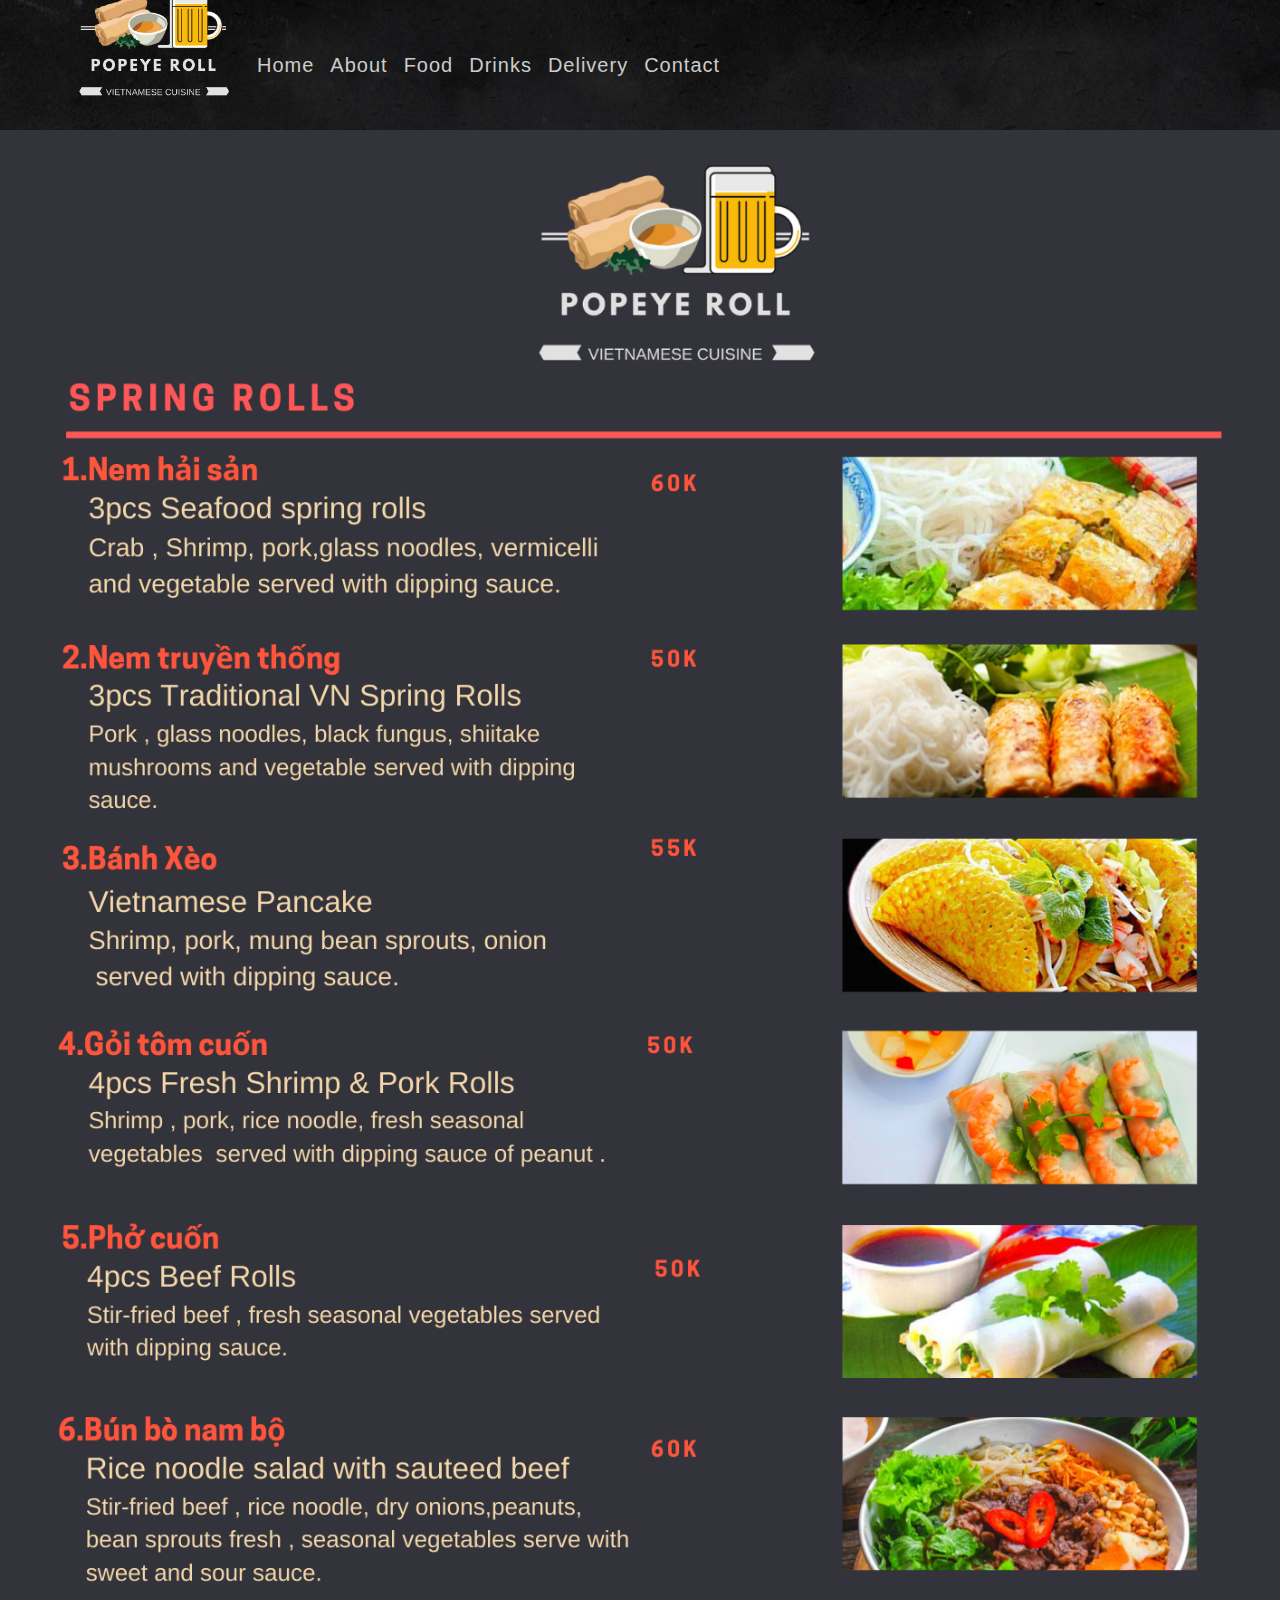
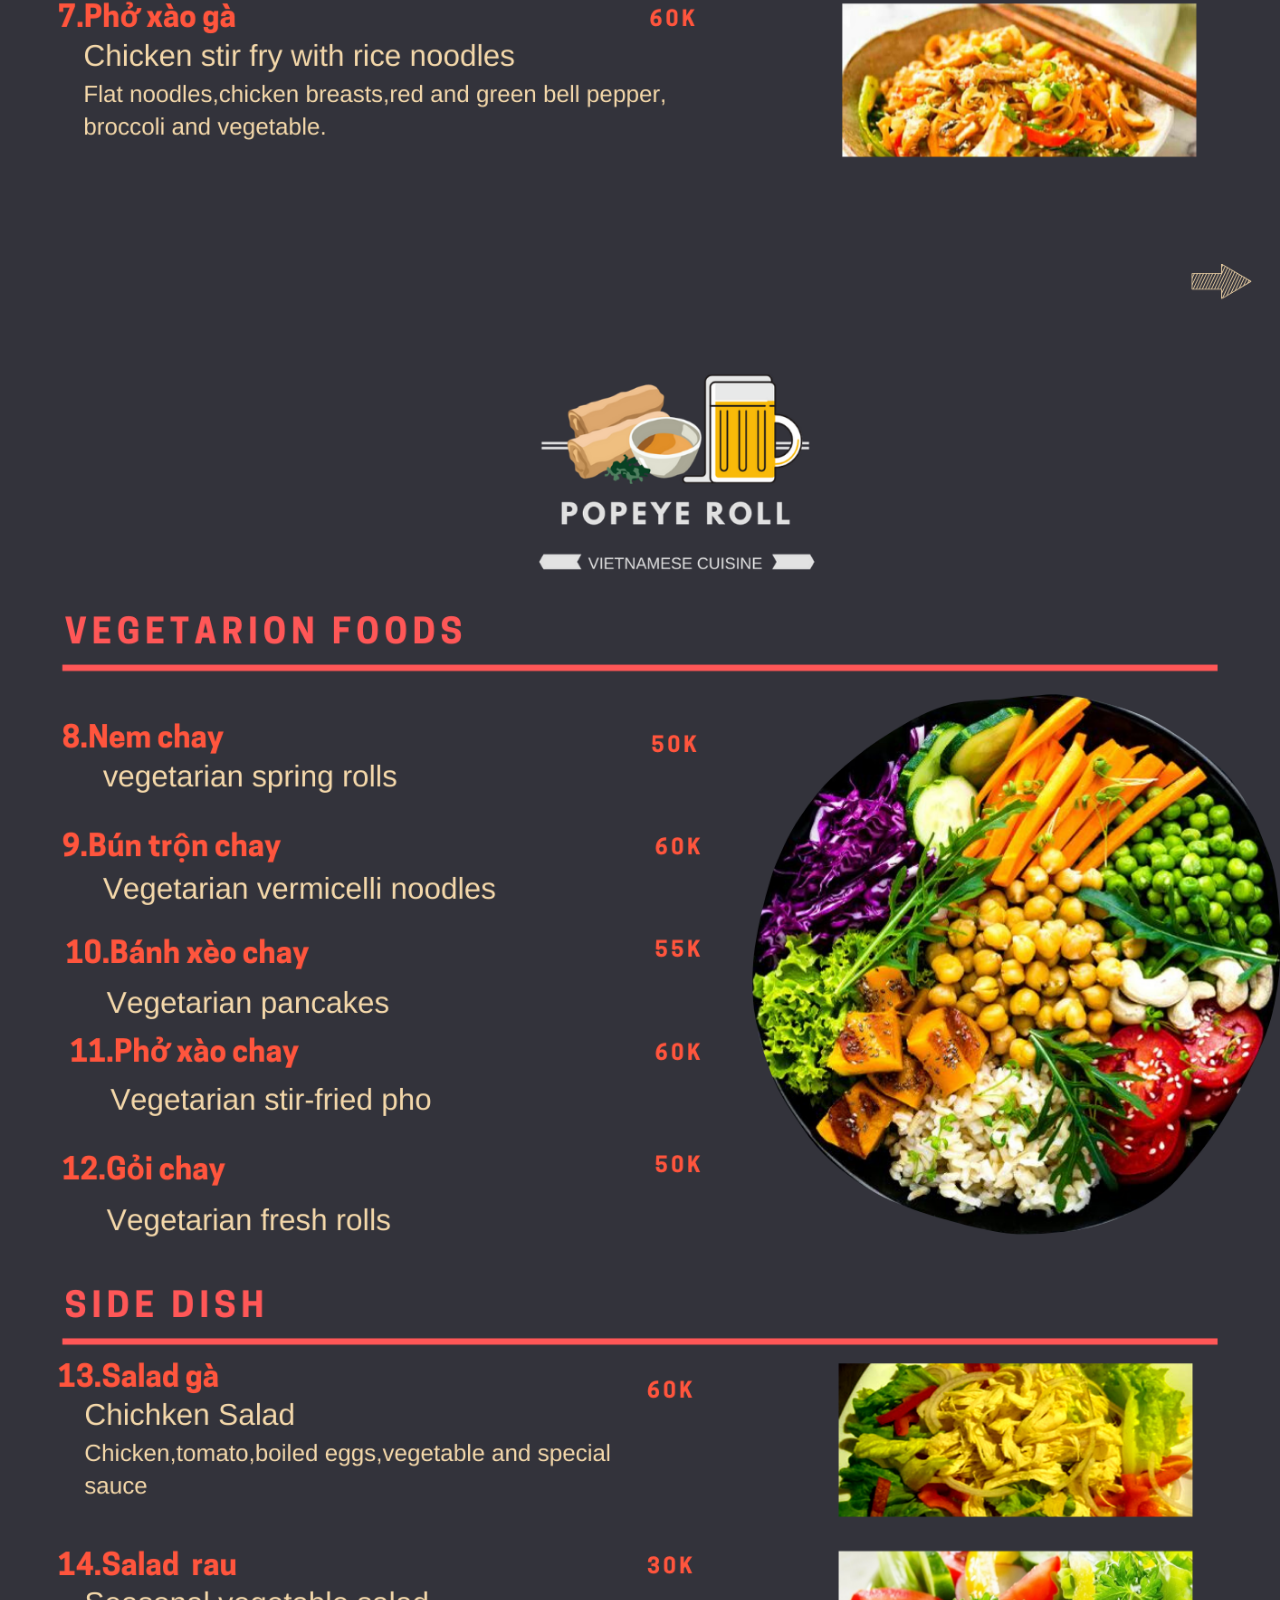
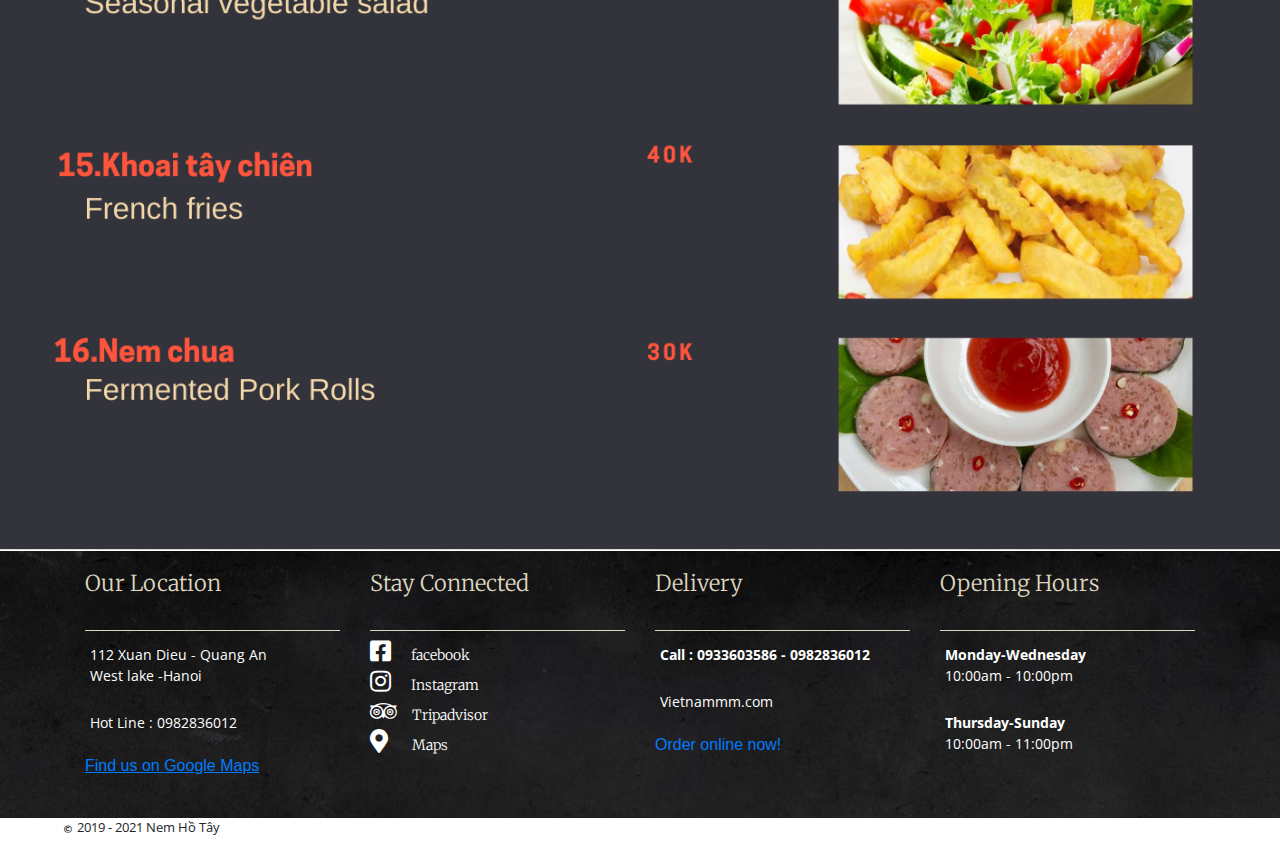
<file: foodmenu.html>
<!-- DOCTYPE html-->
<html lang="en">
<head>
	<meta name="google-site-verification" content="MWLO69fw_hc2rdhqlK9xOk3AWSSnJpnC4O8jDIyH-9U">
	<title>Popeye Roll Vietnam</title>
    <link rel="icon" href="favicon.ico" type="image/x-icon">
    <link href="style/css/all.css" rel="stylesheet" type="text/css">
    <meta charset="utf-8">
    <link href="https://fonts.googleapis.com/css?family=Merriweather&display=swap" rel="stylesheet">
    <link href="https://fonts.googleapis.com/css?family=Open+Sans&display=swap" rel="stylesheet">
    <meta name="viewport" content="width=device-width, initial-scale=1, shrink-to-fit=no">
    <link href="style/foodmenu.css" type="text/css" rel="stylesheet">
    <link href="https://stackpath.bootstrapcdn.com/font-awesome/4.7.0/css/font-awesome.min.css" rel="stylesheet" integrity="sha384-wvfXpqpZZVQGK6TAh5PVlGOfQNHSoD2xbE+QkPxCAFlNEevoEH3Sl0sibVcOQVnN" crossorigin="anonymous">
    <link rel="stylesheet" href="https://stackpath.bootstrapcdn.com/bootstrap/4.3.1/css/bootstrap.min.css" integrity="sha384-ggOyR0iXCbMQv3Xipma34MD+dH/1fQ784/j6cY/iJTQUOhcWr7x9JvoRxT2MZw1T" crossorigin="anonymous">
    
</head>   
<body>
    <!-- Navigation -->  
<nav class="navbar navbar-expand-md navbar-light bg-light sticky-top">
    <div class="container-fluid navbarcontent">
        <a  class = "navbar-branch mx-auto" href="#">
            <img src ="image/logo/lon.png" height ="150" >
        </a>
        <button class="navbar-toggler" type="button" data-toggle="collapse" data-target="#navbarTogglerDemo02" aria-controls="navbarTogglerDemo02" aria-    expanded="false" aria-label="Toggle navigation">
        <span class="navbar-toggler-icon my-toggler"></span>
        </button>
        <div class="collapse navbar-collapse" id="navbarTogglerDemo02">
    <ul class="navbar-nav mr-auto mt-2 mt-lg-0">
      <li class="nav-item active">
        <a class="nav-link" href="index.html">Home<span class="sr-only">(current)</span></a>
      </li>
        
      <li class="nav-item">
        <a class="nav-link" href="about.html">About</a>
      </li>
        
      <li class="nav-item">
        <a class="nav-link" href="foodmenu.html" >Food</a>
      </li>
        
      <li class="nav-item">
            <a class="nav-link" href="drinkmenu.html" >Drinks</a>
      </li>
        
        <li class="nav-item">
            <a class="nav-link" href="delivery.html">Delivery</a>
        </li>
        
        <li class="nav-item">
            <a class="nav-link" href="contact.html">Contact</a>
        </li>
        
    </ul>
  </div>
    </div>
    <!-- colapse menu -->
    
</nav>    

    <!-- about-->
    <div class="page">
        <img src="image/food/1.png" alt="Nature" class="responsive">
        <img src="image/food/2.png" alt="Nature" class="responsive">
    </div>
    <!--footer -->
<footer>
<div class="container">
  <div class="row">
    <div class="col">
        <h4>Our Location</h4>
        <p>112 Xuan Dieu - Quang An <br> West lake -Hanoi</p>
        <p>Hot Line : 0982836012</p>
        
        <a href ="https://www.google.com/maps/place/Popeye+Roll+Vietnam+-+Vietnamese+cuisine/@21.0140435,105.8353603,12.25z/data=!4m12!1m6!3m5!1s0x3135abc3d44eacdf:0x5c812feb0c83770f!2sPopeye+Roll+Vietnam+-+Vietnamese+cuisine!8m2!3d21.0628319!4d105.8295088!3m4!1s0x3135abc3d44eacdf:0x5c812feb0c83770f!8m2!3d21.0628319!4d105.8295088?hl=vi-VN" class="link">Find us on Google Maps</a>
    </div>
      
    <div class="col">
        <h4>Stay Connected</h4>
        
        <div class="icon">
        
            <a href="https://www.facebook.com/PopeyeRoll.112XuanDieu/"><i class="fab fa-facebook-square" style="font-size: 1em;"><span style="font-size: 14px;margin-left: 20px;">facebook</span></i></a>
            <a href="https://www.instagram.com/popeyerollvn/"><i class="fab fa-instagram" style="font-size: 1em;"><span style="font-size: 14px;margin-left: 20px;">Instagram</span></i></a>
            <a href="https://www.tripadvisor.com/Restaurant_Review-g293924-d19501771-Reviews-Popeye_Roll-Hanoi.html?m=19905"><i class="fab fa-tripadvisor" style="font-size: 1em;"><span style="font-size: 14px;margin-left: 15px;">Tripadvisor</span></i></a>
            <a href="https://www.google.com/maps/place/Popeye+Roll+Vietnam+-+Roll+'n+Beer/@21.0628104,105.8294724,15z/data=!4m2!3m1!1s0x0:0x5c812feb0c83770f?sa=X&ved=2ahUKEwipxaTG9P_lAhXpy4sBHWBMCgsQ_BIwF3oECBwQCA"><i class="fas fa-map-marker-alt" style="font-size: 1em;"><span style="font-size: 14px;margin-left: 24px;">Maps</span></i></a>
            
           
        </div>

    </div>
    <div class="col delivery">
        <h4>Delivery</h4>
        <p>
            <strong>Call : 0933603586 - 0982836012</strong>
        </p>
        <p>Vietnammm.com</p>
        <a href="http://www.vietnammm.com/popeye-rolls-beers">  Order online now!</a>
        
    </div>  
    <div class="col">
        <h4>Opening Hours</h4>
        <p>
            <strong>Monday-Wednesday</strong>
            <br>
            10:00am - 10:00pm
            <br>
        </p>
        <p>
            <strong>Thursday-Sunday</strong>
            <br>
            10:00am - 11:00pm
            <br>
        </p>
    </div>
      
    
  </div>
</div>
</footer>  
    <!-- copyright--> 
<div class="fluid-container copyright">
    <div class="copyright-content">
        <P><small><i class="far fa-copyright" style="font-size: 0.6em;margin-right: 5px"></i>2019 - 2021 Nem Hồ Tây </small></P>
    </div>
</div>  
</body>
<script src="https://code.jquery.com/jquery-3.3.1.slim.min.js" integrity="sha384-q8i/X+965DzO0rT7abK41JStQIAqVgRVzpbzo5smXKp4YfRvH+8abtTE1Pi6jizo" crossorigin="anonymous"></script>
<script src="https://cdnjs.cloudflare.com/ajax/libs/popper.js/1.14.7/umd/popper.min.js" integrity="sha384-UO2eT0CpHqdSJQ6hJty5KVphtPhzWj9WO1clHTMGa3JDZwrnQq4sF86dIHNDz0W1" crossorigin="anonymous"></script>
<script src="https://stackpath.bootstrapcdn.com/bootstrap/4.3.1/js/bootstrap.min.js" integrity="sha384-JjSmVgyd0p3pXB1rRibZUAYoIIy6OrQ6VrjIEaFf/nJGzIxFDsf4x0xIM+B07jRM" crossorigin="anonymous"></script>
</html>
</file>
<file: style/indexstyle.css>
*{
    margin: 0;
    padding: 0;
    box-sizing: border-box;
    
    
}*
html, body {
  height: 100%;
  margin: 0;
}
h1, h2, h3, h4, h5,span{
    font-family: 'Merriweather','Roboto Slab','BirchStd','Oswald', "Times New Roman", Times, serif;
    font-weight: 300;
    line-height: 1.125em;
}
h2{
    font-size: 30px;
    padding-top: 30px;
    padding-bottom: 15px;
}
h3{
    font-size: 26px !important;
}
p{
    font-family: 'Open Sans',Helvetica,Arial,sans-serif;
}
.link{
    text-decoration: underline;
}
.colordark{
    color:#5E5B5B;
}


.navbar {
    padding: 0 !important;
    background-image: url(../image/background/bg-grunge-black.jpg)!important;
    background-size: cover;
    background-repeat: no-repeat;
}
.navbarcontent{
    
    width: 90% !important;
    margin: 0 auto !important;
    
}
.navbar-branch img{
    margin-top: -30px;
    margin-bottom: 10px;
    margin-right: 20px;
}
.navbar a{
        color:#cccccc !important;
        font-weight: 300;
        font-size: 20px;
    font-family: 'Oswald',Helvetica,Arial,sans-serif;
    letter-spacing: 0.05em;
}
/*Chinh mau thanh menu mobile*/
.navbar-light .navbar-toggler {
  border-color: rgba(255, 255, 255, 0.3) !important;
}
.navbar-light .navbar-toggler-icon {
  background-image: url("data:image/svg+xml;charset=utf8,%3Csvg viewBox='0 0 32 32' xmlns='http://www.w3.org/2000/svg'%3E%3Cpath stroke='rgba(255,255,255, 0.9)' stroke-width='2' stroke-linecap='round' stroke-miterlimit='10' d='M4 8h24M4 16h24M4 24h24'/%3E%3C/svg%3E") !important;
}

.dropdown-menu a{
    color:black !important;
    font-weight: 300;
    font-size: 20px;
}

/* chinh sua cau noi banner*/
.carousel-caption h4{
    text-shadow: 5px 5px 40px brown;
}

/*chinh sua nut reservation banner */
.btn-primary{
    background-color: rgb(82,64,120) !important;
    border: 0 !important;
}

.btn-primary:hover{
    background-color: rgb(82,64,100) !important;
    border: 0 !important;
}

/* chinh sua thanh social duoi banner*/
#socialcontact{
    bottom:0px;
    position: absolute;
    z-index: 999;
    height: 3rem;
    width: 100%;
    background-color: rgba(0, 0, 0,0.5);
    padding: 10px; 
}
#socialcontact .icon{
    display: flex;
    justify-content: center;
    color: #fff;
}

#socialcontact .icon i{
    margin-left: 2.5rem;
    color: white;
    
    
}
#socialcontact .fa-facebook-square {
  margin-left: 0px !important;
}
.icon i:hover{
    color:black;
    transition: color 300ms;
    transition-property: color;
    transition-duration: 300ms;
    transition-timing-function: ease;
    transition-delay: 0s;
}
.fa-facebook-f{
   
    
}
/* */
.menu{
    
    width: 100%;
    background-image: url(../image/background/bg-grunge-cream.jpg) ;
    background-repeat: no-repeat;
    background-size: cover;
        

        
}
.menu-content{
    width: 90%;
    margin: 0 auto;
    text-align: center;
    

}
.menubutton{
    font-family: 'Open Sans',Helvetica,Arial,sans-serif;
    background-color:#775B44;
    display: inline-block;
    position: relative;
    margin: 0 auto;
    text-align: center;
    text-decoration: none;
    text-transform: uppercase;
    font-weight: 400;
    border-radius: 5px;
    font-size: 1.1rem;
    padding: 0.5em 2em 0.5em 2em;
    transition: background-color 300ms;
    vertical-align: baseline;
    color:#FFFFFF;
}
.veg{
   
}
.freshveg{
    background-image: url(../image/background/freshveg2.jpg);
    background-size: cover;
    background-repeat: no-repeat;
    height: 39rem;;
   
}
.freshveg-content{
    width: 90%;
    margin: 0 auto !important;
    
    
    
}
.freshveg-content .content-box{
    width: 50%;
    height: auto;
    font-size:1.8em;
    color:#5e5b5b;
    background-color: rgba(255, 255, 255,0.8 );
    text-align: center;
    text-shadow: 1px 1px 30px black;
    box-shadow: 5px 5px 20px;
    
}
.content-box{
    width: 50%;
    height: auto;
    font-size:1.8em;
    color:#5e5b5b;
    background-color: rgba(255, 255, 255,0.8 );
    text-align: center;
    text-shadow: 1px 1px 30px black;
    box-shadow: 5px 5px 20px;
    
}
.content-box p{
    font-size: 1rem;
    
}
@media only screen and (min-width:800px){
.content-box p{
    font-size: 1.5rem;
    
}
}
.bar{
    
    /*background-image: url(../image/background/bg-grunge-black.jpg);
    background-size: cover;*/
    background-color: black;
    color: #ded6c0;
    text-align: center;
    height: 33rem;
}
.bar-content{
    width: 90%;
    margin: 0 auto;
    
    
}
.drinkbutton{
    font-family: 'Open Sans',Helvetica,Arial,sans-serif;
    background-color:#DED6c0;
    display: inline-block;
    position: relative;
    margin: 0 auto;
    text-align: center;
    text-decoration: none;
    text-transform: uppercase;
    font-weight: 400;
    border-radius: 5px;
    font-size: 1.1rem;
    padding: 0.5em 2em 0.5em 2em;
    transition: background-color 300ms;
        vertical-align: baseline;
    color:#222222;
}

.cozy{
    background-image: url(../image/background/Int1.jpg);
    background-size: cover;
    background-position:center;
    background-repeat: no-repeat;
    height: 39rem;
}
.cozy-content{
    width: 90%;
    margin: 0 auto;
    
    
}





footer {
    background-size: cover;
/*background-color:rgb(17,17,17);*/
    background-image: url(../image/background/bg-grunge-black.jpg);
padding-bottom: 2.5rem;
}
footer h4{
    height: 5rem;
    font-weight: 300;
    font-size: 22px;
    line-height: 25px;
    padding: 20px 40px 20px 0;
    color: #ded6c0;
    border-bottom: 0.5px solid #ded6c0;
}
footer p{
    font-weight: 400;
    font-size: 14px;
    padding: 5px;
    color: #ffffff;
    
}

footer .icon{
    display: flex;
    flex-direction: column;
    color: white;
    font-size: 1.5rem;
   
}
footer .icon a {
    display: flex;
    flex-direction: column;
    color: white;
    font-size: 1.5rem;
}
.fab{
    width: 15px !important;
    height:30px !important;
    
}
.icon i{
    
    
    
}
.icon i:hover{
    color:black;
    transition: color 300ms;
    transition-property: color;
    transition-duration: 300ms;
    transition-timing-function: ease;
    transition-delay: 0s;
}
.delivery p{
    display: flex;
    flex-direction: column;
    
}
.delivery a {
    padding-bottom: 10px;
    
}
.copyright-content{
    
    width: 90%;
    margin: 0 auto;}
.copyright-content p a{
    border: 1px solid green;
}
@media only screen and (max-width:1120px){
.block-text{
   
}
}
@media only screen and (max-width:800px){
.col{
        color:red !important;
        width:100%;
    }
.copyright-content{
 text-align: center;}
   
}
@media only screen and (min-width:800px){
#carouselBanner{ 
 height: 100%;
overflow: hidden;
}
#socialcontact{
    top:60%;
    position: absolute;
    z-index: 999;
    height: 3rem;
    width: 100%;
    background-color: rgba(0, 0, 0,0.5);
    padding: 10px; 
}
}
@media only screen and (min-width:800px){
#carouselBanner{
    max-height: 570px;
    }}
@media only screen and (min-width:1164px){
#carouselBanner{
    max-height: 800px;
    }}
@media only screen and (min-width:1654px){
#carouselBanner{
    max-height: 900px;
    }}
@media only screen and (min-width:1877px){
#carouselBanner{
    max-height: 1100px;
    }}
@media only screen and (min-width:1877px) and (max-width:2800px){
#carouselBanner{
    max-height: 100%;
    }}
#carousel-inner img{
    object-position: center !important;
}
@media only screen and (min-width:600px) and (max-width:1045px){
.bar{
    
    /*background-image: url(../image/background/bg-grunge-black.jpg);
    background-size: cover;*/
    background-color: black;
    color: #ded6c0;
    text-align: center;
    height: 38rem;
}
}
/* */

/* */

/* */

/* */

/* */

/* */
</file>
<file: style/about.css>
*{
    margin: 0;
    padding: 0;
    box-sizing: border-box;
}*

h1, h2, h3, h4, h5,span{
    font-family: 'Merriweather','Roboto Slab','BirchStd','Oswald', "Times New Roman", Times, serif;
    font-weight: 300;
    line-height: 1.125em;
}
h2{
    font-size: 30px;
    padding-top: 30px;
    padding-bottom: 15px;
}
h3{
    font-size: 26px !important;
}
p{
    font-family: 'Open Sans',Helvetica,Arial,sans-serif;
}
.link{
    text-decoration: underline;
}
.colordark{
    color:#5E5B5B;
}
#carouselBanner{
    
}
.navbar {
    padding: 0 !important;
    background-image: url(../image/background/bg-grunge-black.jpg)!important;
    background-size: cover;
    background-repeat: no-repeat;
}
.navbarcontent{
    
    width: 90% !important;
    margin: 0 auto !important;
    
}
.navbar-branch img{
    margin-top: -30px;
    margin-bottom: 10px;
    margin-right: 20px;
}
.navbar a{
        color:#cccccc !important;
        font-weight: 300;
        font-size: 20px;
    font-family: 'Oswald',Helvetica,Arial,sans-serif;
    letter-spacing: 0.05em;
}
/*Chinh mau thanh menu mobile*/
.navbar-light .navbar-toggler {
  border-color: rgba(255, 255, 255, 0.3) !important;
}
.navbar-light .navbar-toggler-icon {
  background-image: url("data:image/svg+xml;charset=utf8,%3Csvg viewBox='0 0 32 32' xmlns='http://www.w3.org/2000/svg'%3E%3Cpath stroke='rgba(255,255,255, 0.9)' stroke-width='2' stroke-linecap='round' stroke-miterlimit='10' d='M4 8h24M4 16h24M4 24h24'/%3E%3C/svg%3E") !important;
}

.dropdown-menu a{
    color:black !important;
    font-weight: 300;
    font-size: 20px;
}




.page{
    height: 800px;
    background-image: url(../image/background/bg-grunge-cream.jpg);  
    background-repeat: no-repeat;
    background-size: cover;
}
.page-content{

    width: 90%;
    margin: 0 auto;
}

.page-content p{
    width: 50%;
}
























footer {
    background-size: cover;
/*background-color:rgb(17,17,17);*/
    background-image: url(../image/background/bg-grunge-black.jpg);
padding-bottom: 2.5rem;
}
footer h4{
    height: 5rem;
    font-weight: 300;
    font-size: 22px;
    line-height: 25px;
    padding: 20px 40px 20px 0;
    color: #ded6c0;
    border-bottom: 0.5px solid #ded6c0;
}
footer p{
    font-weight: 400;
    font-size: 14px;
    padding: 5px;
    color: #ffffff;
    
}

footer .icon{
    display: flex;
    flex-direction: column;
    color: white;
    font-size: 1.5rem;
   
}
footer .icon a {
    display: flex;
    flex-direction: column;
    color: white;
    font-size: 1.5rem;
}
.fab{
    width: 15px !important;
    height:30px !important;
    
}
.icon i{
    
    
    
}
.icon i:hover{
    color:black;
    transition: color 300ms;
    transition-property: color;
    transition-duration: 300ms;
    transition-timing-function: ease;
    transition-delay: 0s;
}
.delivery p{
    display: flex;
    flex-direction: column;
    
}
.delivery a {
    padding-bottom: 10px;
    
}
.copyright-content{
    
    width: 90%;
    margin: 0 auto;}
.copyright-content p a{
    border: 1px solid green;
}

/* */

/* */

/* */

/* */

/* */

/* */
</file>
<file: style/drinkmenu.css>
*{
    margin: 0;
    padding: 0;
    box-sizing: border-box;
    
}*

h1, h2, h3, h4, h5,span{
    font-family: 'Merriweather','Roboto Slab','BirchStd','Oswald', "Times New Roman", Times, serif;
    font-weight: 300;
    line-height: 1.125em;
}
h2{
    font-size: 30px;
    padding-top: 30px;
    padding-bottom: 15px;
}
h3{
    font-size: 26px !important;
}
p{
    font-family: 'Open Sans',Helvetica,Arial,sans-serif;
}
.link{
    text-decoration: underline;
}
.colordark{
    color:#5E5B5B;
}
#carouselBanner{
    
}
.navbar {
    padding: 0 !important;
    background-image: url(../image/background/bg-grunge-black.jpg)!important;
    background-size: cover;
    background-repeat: no-repeat;
}
.navbarcontent{
    
    width: 90% !important;
    margin: 0 auto !important;
    
}
.navbar-branch img{
    margin-top: -30px;
    margin-bottom: 10px;
    margin-right: 20px;
}
.navbar a{
        color:#cccccc !important;
        font-weight: 300;
        font-size: 20px;
    font-family: 'Oswald',Helvetica,Arial,sans-serif;
    letter-spacing: 0.05em;
}
/*Chinh mau thanh menu mobile*/
.navbar-light .navbar-toggler {
  border-color: rgba(255, 255, 255, 0.3) !important;
}
.navbar-light .navbar-toggler-icon {
  background-image: url("data:image/svg+xml;charset=utf8,%3Csvg viewBox='0 0 32 32' xmlns='http://www.w3.org/2000/svg'%3E%3Cpath stroke='rgba(255,255,255, 0.9)' stroke-width='2' stroke-linecap='round' stroke-miterlimit='10' d='M4 8h24M4 16h24M4 24h24'/%3E%3C/svg%3E") !important;
}

.dropdown-menu a{
    color:black !important;
    font-weight: 300;
    font-size: 20px;
}




.page{
    
    background-image: url(../image/background/bg-grunge-cream.jpg);  
    background-repeat: no-repeat;
    background-size: cover;
    overflow: hidden !important;
    padding-bottom: 0rem;
    
}
.responsive {
  max-width: 100%;
  height: auto;
    display: block;
  margin-left: auto;
  margin-right: auto;
  
   
}

h2{
    padding-bottom: 20px ;
    padding-top: 80px ;
}























footer {
    background-size: cover;
/*background-color:rgb(17,17,17);*/
    background-image: url(../image/background/bg-grunge-black.jpg);
padding-bottom: 2.5rem;
}
footer h4{
    height: 5rem;
    font-weight: 300;
    font-size: 22px;
    line-height: 25px;
    padding: 20px 40px 20px 0;
    color: #ded6c0;
    border-bottom: 0.5px solid #ded6c0;
}
footer p{
    font-weight: 400;
    font-size: 14px;
    padding: 5px;
    color: #ffffff;
    
}

footer .icon{
    display: flex;
    flex-direction: column;
    color: white;
    font-size: 1.5rem;
   
}
footer .icon a {
    display: flex;
    flex-direction: column;
    color: white;
    font-size: 1.5rem;
}
.fab{
    width: 15px !important;
    height:30px !important;
    
}
.icon i{
    
    
    
}
.icon i:hover{
    color:black;
    transition: color 300ms;
    transition-property: color;
    transition-duration: 300ms;
    transition-timing-function: ease;
    transition-delay: 0s;
}
.delivery p{
    display: flex;
    flex-direction: column;
    
}
.delivery a {
    padding-bottom: 10px;
    
}
.copyright-content{
    
    width: 90%;
    margin: 0 auto;}
.copyright-content p a{
    border: 1px solid green;
}

/* */

/* */

/* */

/* */

/* */

/* */
</file>
<file: style/foodmenu.css>
*{
    margin: 0;
    padding: 0;
    box-sizing: border-box;
}*

h1, h2, h3, h4, h5,span{
    font-family: 'Merriweather','Roboto Slab','BirchStd','Oswald', "Times New Roman", Times, serif;
    font-weight: 300;
    line-height: 1.125em;
}
h2{
    font-size: 30px;
    padding-top: 30px;
    padding-bottom: 15px;
}
h3{
    font-size: 26px !important;
}
p{
    font-family: 'Open Sans',Helvetica,Arial,sans-serif;
}
.link{
    text-decoration: underline;
}
.colordark{
    color:#5E5B5B;
}
#carouselBanner{
    
}
.navbar {
    padding: 0 !important;
    background-image: url(../image/background/bg-grunge-black.jpg)!important;
    background-size: cover;
    background-repeat: no-repeat;
}
.navbar-branch img{
    margin-top: -30px;
    margin-bottom: 10px;
    margin-right: 20px;
}
.navbarcontent{
    
    width: 90% !important;
    margin: 0 auto !important;
    
}
.navbar a{
        color:#cccccc !important;
        font-weight: 300;
        font-size: 20px;
    font-family: 'Oswald',Helvetica,Arial,sans-serif;
    letter-spacing: 0.05em;
}
/*Chinh mau thanh menu mobile*/
.navbar-light .navbar-toggler {
  border-color: rgba(255, 255, 255, 0.3) !important;
}
.navbar-light .navbar-toggler-icon {
  background-image: url("data:image/svg+xml;charset=utf8,%3Csvg viewBox='0 0 32 32' xmlns='http://www.w3.org/2000/svg'%3E%3Cpath stroke='rgba(255,255,255, 0.9)' stroke-width='2' stroke-linecap='round' stroke-miterlimit='10' d='M4 8h24M4 16h24M4 24h24'/%3E%3C/svg%3E") !important;
}

.dropdown-menu a{
    color:black !important;
    font-weight: 300;
    font-size: 20px;
}




.page{
    
    background-image: url(../image/background/bg-grunge-cream.jpg);  
    background-repeat: no-repeat;
    background-size: cover;
    overflow: hidden !important;
    padding-bottom: 0rem;
    
}
.responsive {
  max-width: 100%;
  height: auto;
    display: block;
  margin-left: auto;
  margin-right: auto;
  
   
}

h2{
    padding-bottom: 20px ;
    padding-top: 80px ;
}



.foodmenu{
    width:60%;
    margin: 0 auto;
    margin-top: 10rem;
    background-image: url(../image/background/header-bg.jpg);
     
}


















footer {
    background-size: cover;
/*background-color:rgb(17,17,17);*/
    background-image: url(../image/background/bg-grunge-black.jpg);
padding-bottom: 2.5rem;
}
footer h4{
    height: 5rem;
    font-weight: 300;
    font-size: 22px;
    line-height: 25px;
    padding: 20px 40px 20px 0;
    color: #ded6c0;
    border-bottom: 0.5px solid #ded6c0;
}
footer p{
    font-weight: 400;
    font-size: 14px;
    padding: 5px;
    color: #ffffff;
    
}

footer .icon{
    display: flex;
    flex-direction: column;
    color: white;
    font-size: 1.5rem;
   
}
footer .icon a {
    display: flex;
    flex-direction: column;
    color: white;
    font-size: 1.5rem;
}
.fab{
    width: 15px !important;
    height:30px !important;
    
}
.icon i{
    
    
    
}
.icon i:hover{
    color:black;
    transition: color 300ms;
    transition-property: color;
    transition-duration: 300ms;
    transition-timing-function: ease;
    transition-delay: 0s;
}
.delivery p{
    display: flex;
    flex-direction: column;
    
}
.delivery a {
    padding-bottom: 10px;
    
}
.copyright-content{
    
    width: 90%;
    margin: 0 auto;}
.copyright-content p a{
    border: 1px solid green;
}

/* */

/* */

/* */

/* */

/* */

/* */
</file>
